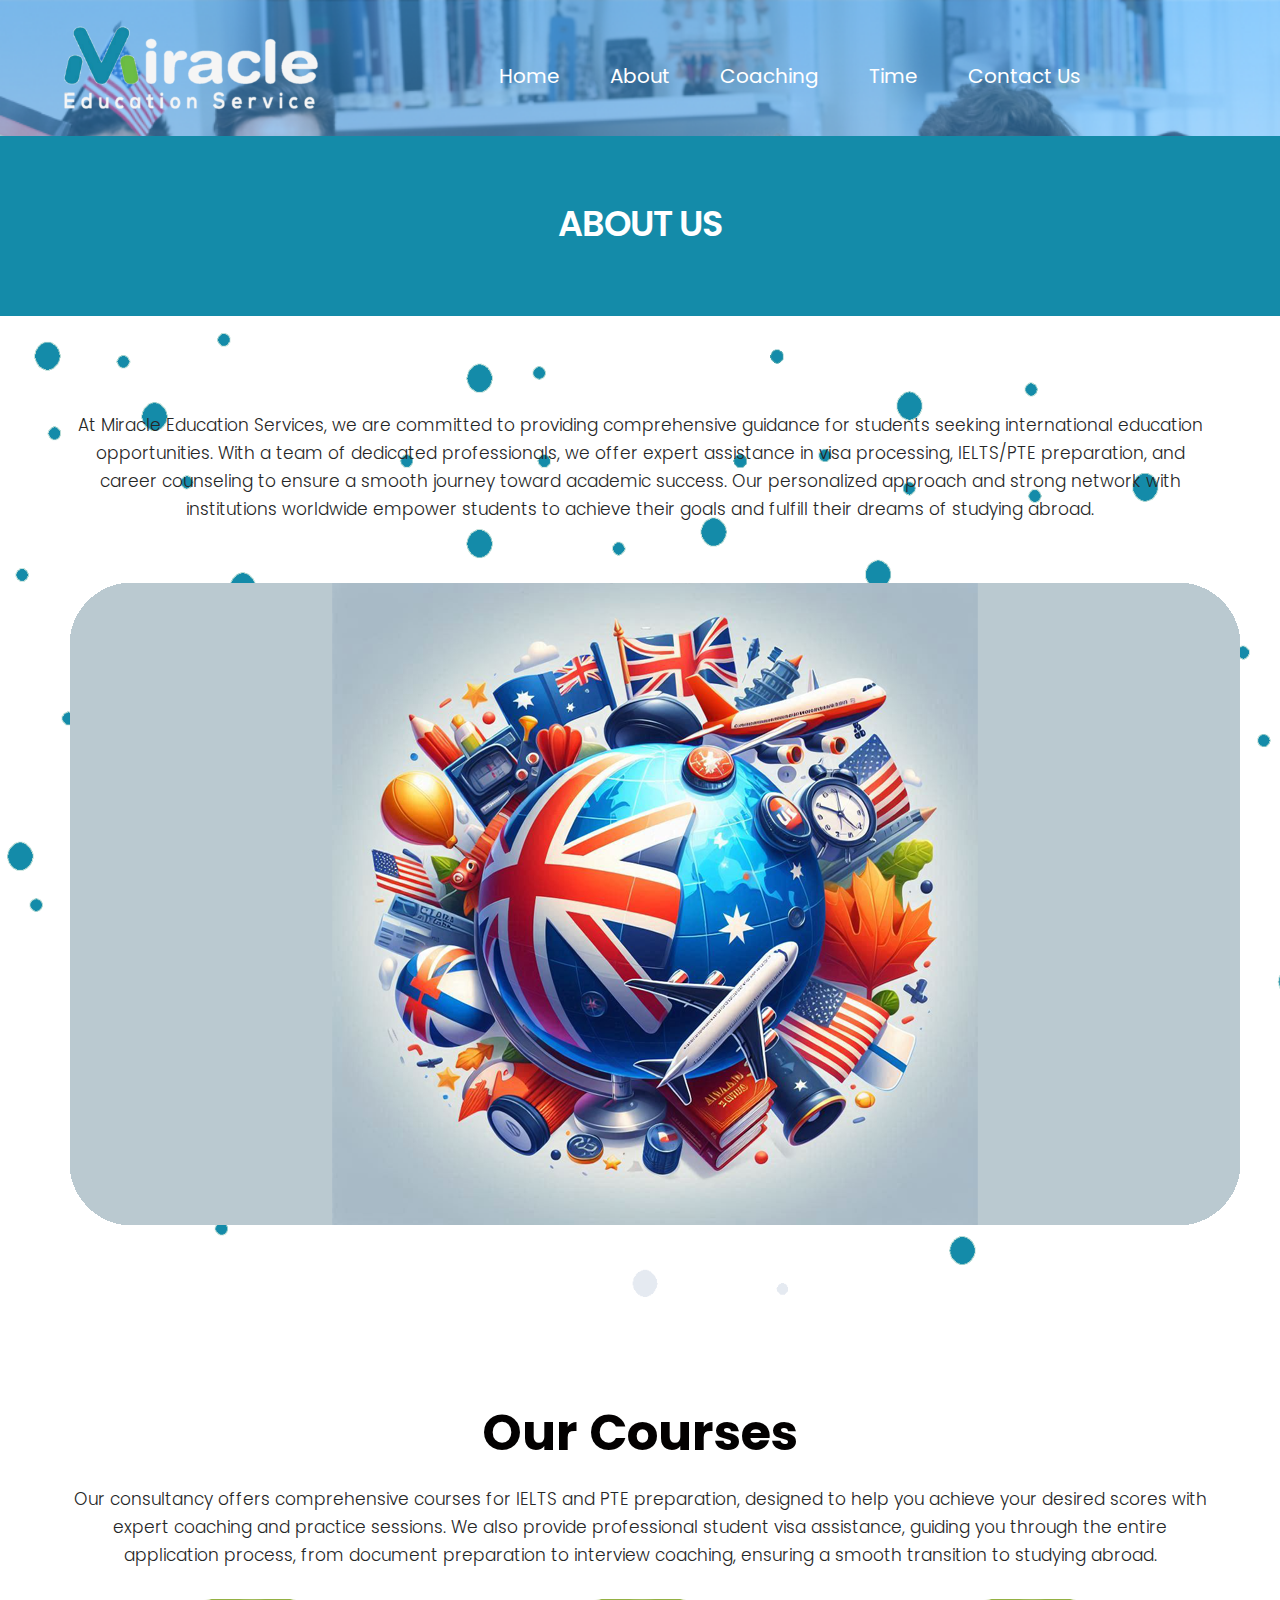
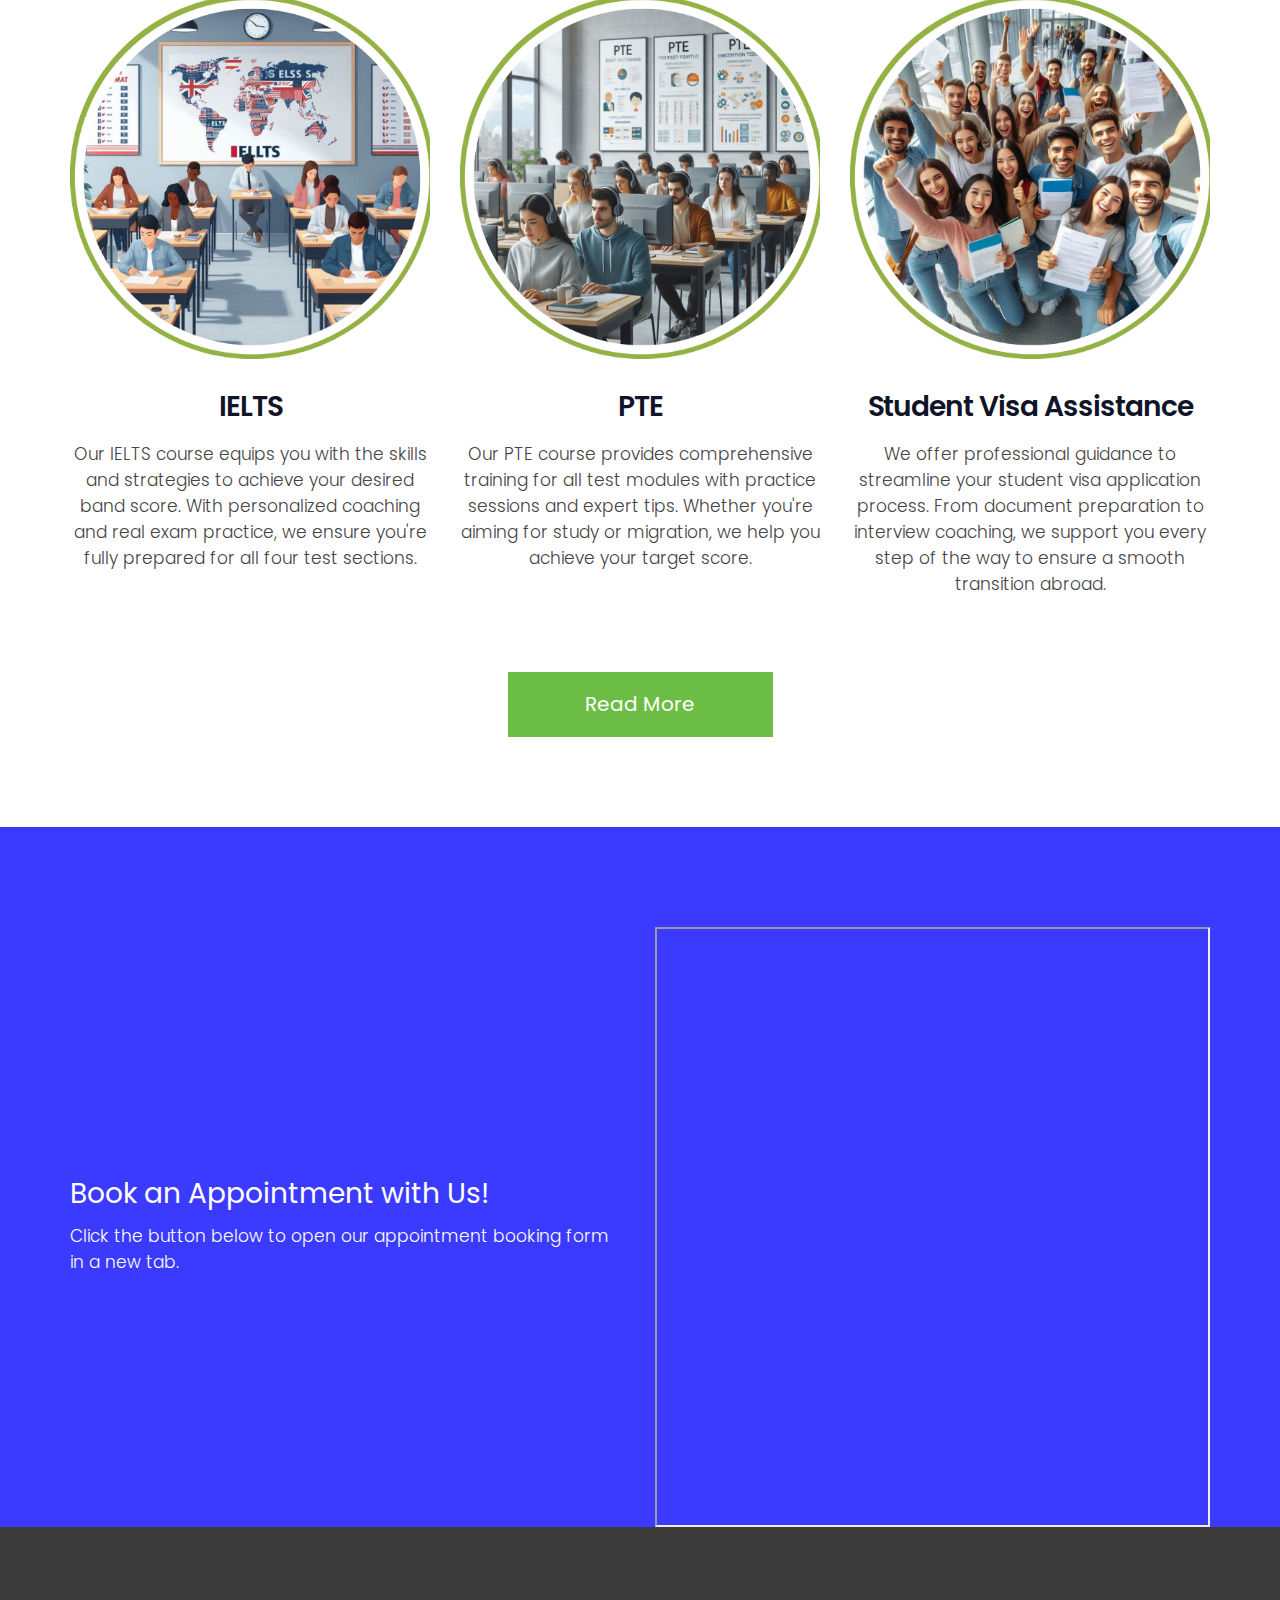
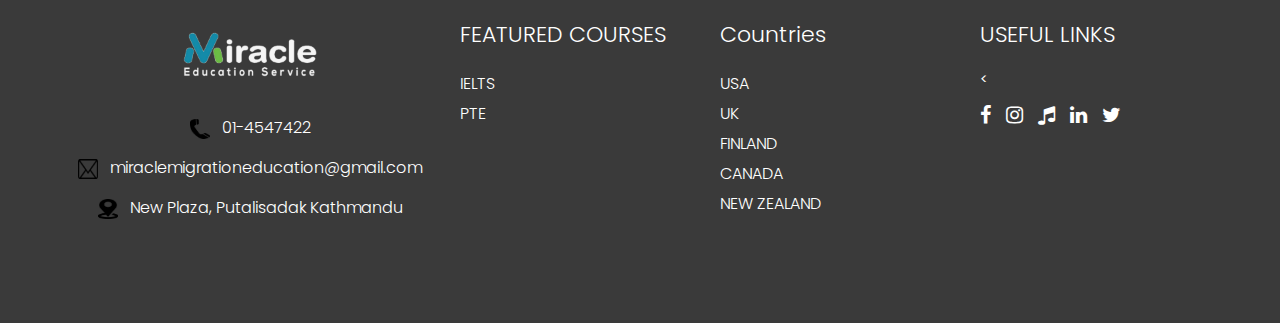
<file: about.html>
<!DOCTYPE html>
<html lang="en">
   <!-- Basic -->
   <meta charset="utf-8">
   <meta http-equiv="X-UA-Compatible" content="IE=edge">
   <!-- Mobile Metas -->
   <meta name="viewport" content="width=device-width, initial-scale=1, shrink-to-fit=no">
   <!-- Site Metas -->
   <title>Miracle Eduaction Services</title>
   <meta name="keywords" content="">
   <meta name="description" content="">
   <meta name="author" content="">
   <!-- site icon -->
   <link rel="icon" href="images/fevicon.png" type="image/png" />
   <!-- Bootstrap core CSS -->
   <link href="css/bootstrap.css" rel="stylesheet">
   <!-- FontAwesome Icons core CSS -->
   <link href="css/font-awesome.min.css" rel="stylesheet">
   <!-- Custom animate styles for this template -->
   <link href="css/animate.css" rel="stylesheet">
   <!-- Custom styles for this template -->
   <link href="style.css" rel="stylesheet">
   <!-- Responsive styles for this template -->
   <link href="css/responsive.css" rel="stylesheet">
   <!-- Colors for this template -->
   <link href="css/colors.css" rel="stylesheet">
   <!-- light box gallery -->
   <link href="css/ekko-lightbox.css" rel="stylesheet">
   <!--[if lt IE 9]>
   <script src="https://oss.maxcdn.com/libs/html5shiv/3.7.0/html5shiv.js"></script>
   <script src="https://oss.maxcdn.com/libs/respond.js/1.4.2/respond.min.js"></script>
   <![endif]-->
   </head>
   <body id="inner_page">
      <!-- header -->
      <header class="header" style="background-color: #148ba9;">
        <div class="header_top_section">
           <div class="container">
              <div class="row">
               <div class="col-lg-3">
                  <div class="full">
                     <div class="logo">
                        <a href="index.html"><img src="images/logo.png" alt="#" /></a>
                     </div>
                  </div>
               </div>
               <div class="col-lg-9 site_information">
                  <div class="full">
                     <div class="main_menu">
                        <nav class="navbar navbar-inverse navbar-toggleable-md">
                           <button class="navbar-toggler" type="button" data-toggle="collapse" data-target="#cloapediamenu" aria-controls="cloapediamenu" aria-expanded="false" aria-label="Toggle navigation">
                           <span class="float-left">Menu</span>
                           <span class="float-right"><i class="fa fa-bars"></i> <i class="fa fa-close"></i></span>
                           </button>
                           <div class="collapse navbar-collapse justify-content-md-center" id="cloapediamenu">
                              <ul class="navbar-nav">
                                 <li class="nav-item active">
                                    <a class="nav-link" href="index.html">Home</a>
                                 </li>
                                 <li class="nav-item">
                                    <a class="nav-link color-aqua-hover" href="about.html">About</a>
                                 </li>
                                 <li class="nav-item">
                                    <a class="nav-link color-aqua-hover" href="coaching.html">Coaching</a>
                                 </li>
                                 <li class="nav-item">
                                    <a class="nav-link color-grey-hover" href="time.html">Time</a>
                                 </li>
                                 <li class="nav-item">
                                    <a class="nav-link color-grey-hover" href="contact.html">Contact Us</a>
                                 </li>
                                 <!-- <li class="nav-item">
                                    <a class="nav-link color-grey-hover" href="contact.html">Login</a>
                                 </li> -->
                              </ul>
                              <ul class="navbar-nav">
                                 <!-- <li class="nav-item">
                                    <a class="nav-link" href="#"><img src="images/search_icon.png" alt="#" /></a> -->
                                 </li>
                              </ul>
                           </div>
                        </nav>
                     </div>
                  </div>
               </div>
            </div>
           </div>
        </div>

      </header>
      <!-- end header -->
      
      <!-- section -->
      <section class="main_full inner_page" style="background-color: #148ba9 ;>
      <div class="container-fluid>
          <div class="row">
             <div class="full">
               <h3>About us</h3>    
             </div>
          </div>
        </div>
      </section>
      <!-- end section -->
    
     <!-- about section -->
      <section class="layout_padding section about_dottat">
         <div class="container">
            <div class="row">
               <div class="col-lg-12 text_align_center">
                  <div class="full">
                     <p class="large">At Miracle Education Services, we are committed to providing comprehensive guidance for students seeking international education opportunities. With a team of dedicated professionals, we offer expert assistance in visa processing, IELTS/PTE preparation, and career counseling to ensure a smooth journey toward academic success. Our personalized approach and strong network with institutions worldwide empower students to achieve their goals and fulfill their dreams of studying abroad.</p>
                  </div>
               </div>
               <div class="col-md-12">
                  <div class="about_img margin_top_30  text_align_center">
                     <img src="images/ab_img.png" alt="#" />
                  </div>
               </div>
            </div>
         </div>
      </section>
      <!-- end about section -->

      <!-- section -->
      <section class="layout_padding section">
         <div class="container">
            <div class="row">
               <div class="col-lg-12 text_align_center">
                  <div class="full heading_s1">
                     <h2>Our Courses</h2>
                  </div>
                  <div class="full">
                     <p class="large">Our consultancy offers comprehensive courses for IELTS and PTE preparation, designed to help you achieve your desired scores with expert coaching and practice sessions. We also provide professional student visa assistance, guiding you through the entire application process, from document preparation to interview coaching, ensuring a smooth transition to studying abroad.</p>
                  </div>
               </div>
            </div>
            <div class="row">

              <div class="col-md-4 text_align_center">
                 <div class="cours">
                   <img class="img-responsive" src="images/cour1.png" alt="#" />
                 </div>
                 <h3>IELTS</h3>
                 <p>Our IELTS course equips you with the skills and strategies to achieve your desired band score. With personalized coaching and real exam practice, we ensure you're fully prepared for all four test sections.</p>
              </div>  

              <div class="col-md-4 text_align_center">
                 <div class="cours">
                   <img class="img-responsive" src="images/cour2.png" alt="#" />
                 </div>
                 <h3>PTE</h3>
                 <p>Our PTE course provides comprehensive training for all test modules with practice sessions and expert tips. Whether you're aiming for study or migration, we help you achieve your target score.</p>
              </div> 

              <div class="col-md-4 text_align_center">
                 <div class="cours">
                   <img class="img-responsive" src="images/cour3.png" alt="#" />
                 </div>
                 <h3>Student Visa Assistance</h3>
                 <p>We offer professional guidance to streamline your student visa application process. From document preparation to interview coaching, we support you every step of the way to ensure a smooth transition abroad.</p>
              </div> 

            </div>
            <div class="row">
               <div class="col-md-12">
                  <div class="full center">
                      <a class="blue_bt" href="#">Read More</a>
                  </div>
               </div>
            </div>
         </div>
      </section>
      <!-- end section -->
  
      <!-- section -->
<section class="section blue_pattern_bg" style="background-color: #3b3bff;">
   <div class="container">
      <div class="row">
         <div class="col-md-6" style="display: flex; align-items: center; justify-content: center;">
            <div class="full" style="color: white;">
               <h4>Book an Appointment with Us!</h4>
               <p>Click the button below to open our appointment booking form in a new tab.</p>
            </div>
         </div>
         <div class="col-md-6" style="display: flex; align-items: center; justify-content: center;">
            <iframe src="https://forms.gle/Ta7EJwGVDEau2HpBA" width="100%" height="600px"></iframe>

         </div>
      </div>
   </div>
</section>
<!-- end section -->
     
      <!-- footer -->
       
<footer class="footer layout_padding">
   <div class="container">
      <div class="row">

         <div class="col-md-4 col-sm-12" style="text-align: center;">
            <!-- Logo -->
            <a href="index.html" style="display: block; margin-bottom: 20px;">
               <img src="images/logo_footer.png" alt="#" style="max-width: 150px; height: auto; border: none;"/>
            </a>
            
            <!-- Contact Information -->
            <div class="footer_link_heading" style="color: #ffffff;">
               <div class="footer_menu margin_top_30" style="list-style-type: none; padding: 0;">
                  <ul style="padding: 0; margin: 0;">
                     <!-- Phone Number -->
                     <li style="margin-bottom: 10px;">
                        <a href="tel:01-4547422" style="color: #ffffff; text-decoration: none; font-size: 16px; display: block; transition: color 0.3s;">
                           <img src="images/phone_icon.png" alt="Phone" style="vertical-align: middle; margin-right: 8px; width: 20px; height: 20px;"/> 01-4547422
                        </a>
                     </li>
                     <!-- Email -->
                     <li style="margin-bottom: 10px;">
                        <a href="mailto:miraclemigrationeducation@gmail.com" style="color: #ffffff; text-decoration: none; font-size: 16px; display: block; transition: color 0.3s;">
                           <img src="images/email_icon.png" alt="Email" style="vertical-align: middle; margin-right: 8px; width: 20px; height: 20px;"/> miraclemigrationeducation@gmail.com
                        </a>
                     </li>
                     <!-- Location -->
                     <li style="margin-bottom: 10px;">
                        <a href="https://maps.app.goo.gl/j2ZVt6nkbPUY6EFFA" target="_blank" style="color: #ffffff; text-decoration: none; font-size: 16px; display: block; transition: color 0.3s;">
                           <img src="images/location_icon.png" alt="Location" style="vertical-align: middle; margin-right: 8px; width: 20px; height: 20px;"/> New Plaza, Putalisadak Kathmandu
                        </a>
                     </li>
                  </ul>
               </div>
            </div>
         </div>
               
         <div class="col-md-8">
            <div class="row">
               <div class="col-md-4 col-sm-12">
             <div class="footer_link_heading">
                <h3>FEATURED COURSES</h3>
             </div>
             <div class="footer_menu">
                <ul>
                   <li><a href="#">IELTS</a></li>
                   <li><a href="#">PTE</a></li>
                   <!-- <li><a href="#">Most Viewed</a></li>
                   <li><a href="#">Top Paid</a></li> -->
                </ul>
             </div>
          </div>

          <div class="col-md-4 col-sm-12">
             <div class="footer_link_heading">
                <h3>Countries</h3>
             </div>
             <div class="footer_menu">
               <ul>
                  <li><a href="#">USA</a></li>
                  <li><a href="#">UK</a></li>
                  <li><a href="#">FINLAND</a></li>
                  <li><a href="#">CANADA</a></li>
                  <li><a href="#">NEW ZEALAND</a></li>
               </ul>
             </div>
          </div>
          
          <div class="col-md-4 col-sm-12">
             <div class="footer_link_heading">
                <h3>USEFUL LINKS</h3>
             <<!-- Social Media Icons -->
             <div class="social_icons" style="margin-top: 10px;">
               <a href="https://facebook.com/yourprofile" target="_blank" style="font-size: 20px; color: #fff; margin-right: 10px; transition: color 0.3s;" 
                  onmouseover="this.style.color='#00aced';" 
                  onmouseout="this.style.color='#fff';">
                  <i class="fa fa-facebook"></i>
               </a>
               <a href="https://instagram.com/yourprofile" target="_blank" style="font-size: 20px; color: #fff; margin-right: 10px; transition: color 0.3s;" 
                  onmouseover="this.style.color='#00aced';" 
                  onmouseout="this.style.color='#fff';">
                  <i class="fa fa-instagram"></i>
               </a>
               <a href="https://tiktok.com/@yourprofile" target="_blank" style="font-size: 20px; color: #fff; margin-right: 10px; transition: color 0.3s;" 
                  onmouseover="this.style.color='#00aced';" 
                  onmouseout="this.style.color='#fff';">
                  <i class="fa fa-music"></i>
               </a>
               <a href="https://linkedin.com/in/yourprofile" target="_blank" style="font-size: 20px; color: #fff; margin-right: 10px; transition: color 0.3s;" 
                  onmouseover="this.style.color='#00aced';" 
                  onmouseout="this.style.color='#fff';">
                  <i class="fa fa-linkedin"></i>
               </a>
               <a href="https://x.com/yourprofile" target="_blank" style="font-size: 20px; color: #fff; margin-right: 10px; transition: color 0.3s;" 
                  onmouseover="this.style.color='#00aced';" 
                  onmouseout="this.style.color='#fff';">
                  <i class="fa fa-twitter"></i>
               </a>
            </div>
            <!-- End Social Media Icons -->
          </div>
            </div>
          </div>
          
       </div>
    </div>
 </footer>
 <!-- <div class="cpy">
   <div class="container">
      <div class="row">
        <div class="col-md-12">
          <p>Copyright 2019. All Rights Reserved.<a href="https://html.design/"> Free html Templates</a></p>
        </div>
      </div>
   </div>
 </div> -->
      <!-- end footer -->
      <!-- Core JavaScript
         ================================================== -->
      <script src="js/jquery.min.js"></script>
      <script src="js/tether.min.js"></script>
      <script src="js/bootstrap.min.js"></script>
      <script src="js/parallax.js"></script>
      <script src="js/animate.js"></script>
      <script src="js/ekko-lightbox.js"></script>
      <script src="js/custom.js"></script>
   </body>
</html>
</file>
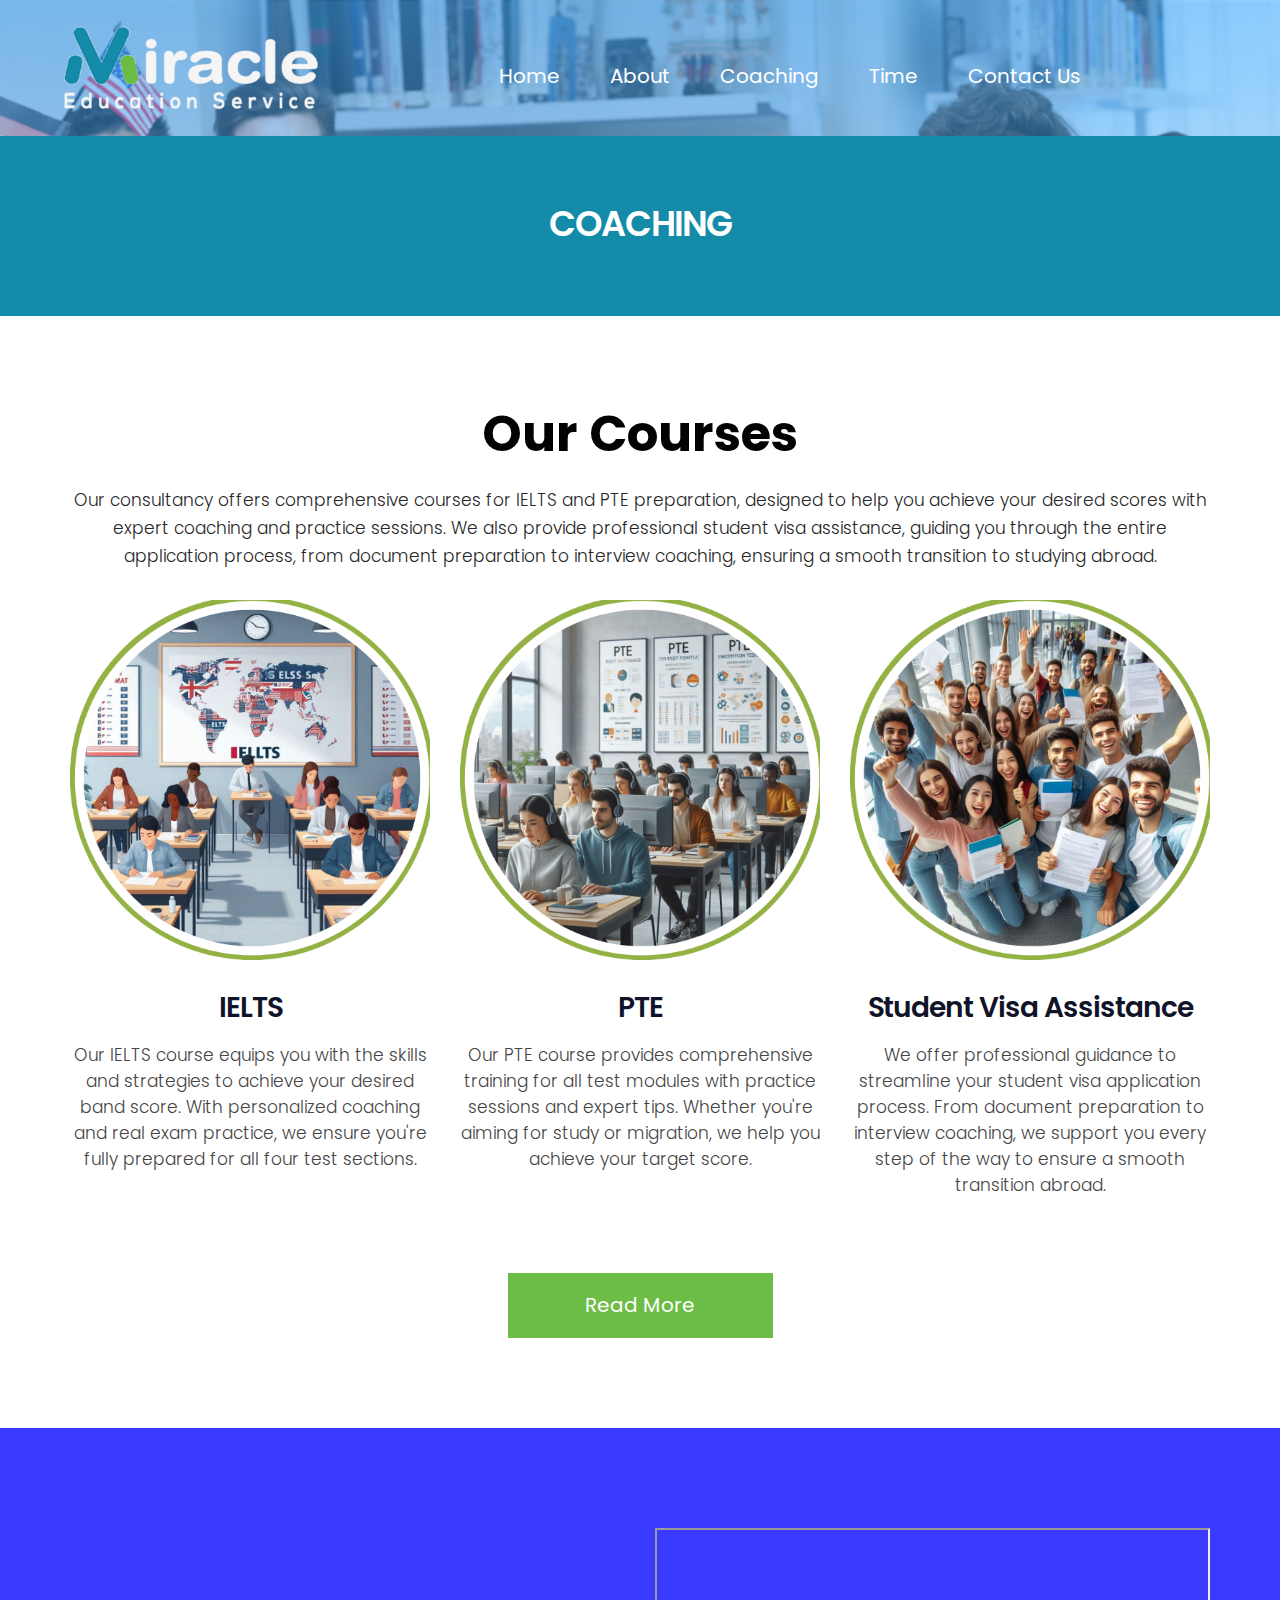
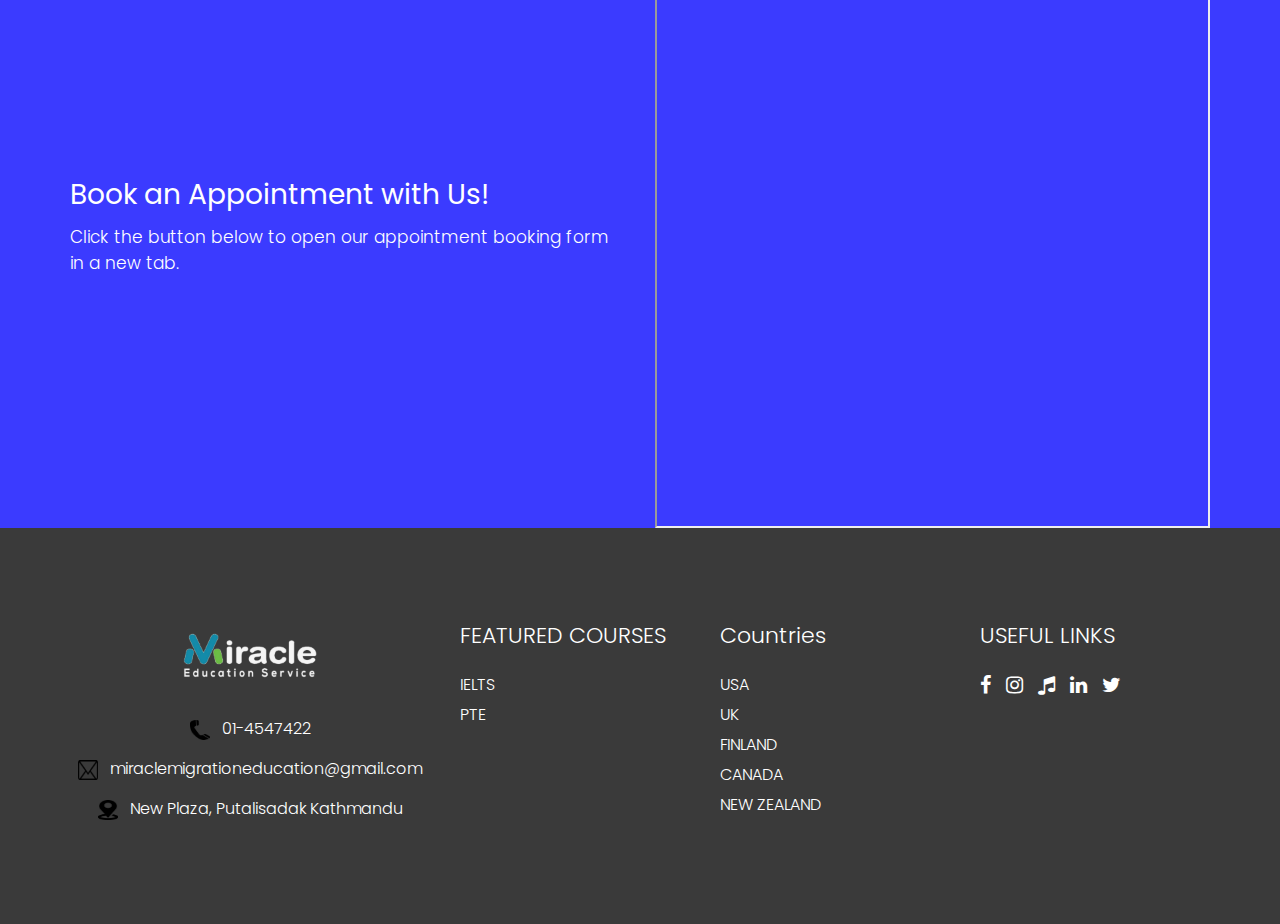
<file: coaching.html>
<!DOCTYPE html>
<html lang="en">
   <!-- Basic -->
   <meta charset="utf-8">
   <meta http-equiv="X-UA-Compatible" content="IE=edge">
   <!-- Mobile Metas -->
   <meta name="viewport" content="width=device-width, initial-scale=1, shrink-to-fit=no">
   <!-- Site Metas -->
   <title>Miracle Education Service</title>
   <meta name="keywords" content="">
   <meta name="description" content="">
   <meta name="author" content="">
   <!-- site icon -->
   <link rel="icon" href="images/fevicon.png" type="image/png" />
   <!-- Bootstrap core CSS -->
   <link href="css/bootstrap.css" rel="stylesheet">
   <!-- FontAwesome Icons core CSS -->
   <link href="css/font-awesome.min.css" rel="stylesheet">
   <!-- Custom animate styles for this template -->
   <link href="css/animate.css" rel="stylesheet">
   <!-- Custom styles for this template -->
   <link href="style.css" rel="stylesheet">
   <!-- Responsive styles for this template -->
   <link href="css/responsive.css" rel="stylesheet">
   <!-- Colors for this template -->
   <link href="css/colors.css" rel="stylesheet">
   <!-- light box gallery -->
   <link href="css/ekko-lightbox.css" rel="stylesheet">
   <!--[if lt IE 9]>
   <script src="https://oss.maxcdn.com/libs/html5shiv/3.7.0/html5shiv.js"></script>
   <script src="https://oss.maxcdn.com/libs/respond.js/1.4.2/respond.min.js"></script>
   <![endif]-->
   </head>
   <body id="inner_page">
      <!-- header -->
      <header class="header">

        <div class="header_top_section">
           <div class="container">
              <div class="row">
               <div class="col-lg-3">
                  <div class="full">
                     <div class="logo">
                        <a href="index.html"><img src="images/logo.png" alt="#" /></a>
                     </div>
                  </div>
               </div>
               <div class="col-lg-9 site_information">
                  <div class="full">
                     <div class="main_menu">
                        <nav class="navbar navbar-inverse navbar-toggleable-md">
                           <button class="navbar-toggler" type="button" data-toggle="collapse" data-target="#cloapediamenu" aria-controls="cloapediamenu" aria-expanded="false" aria-label="Toggle navigation">
                           <span class="float-left">Menu</span>
                           <span class="float-right"><i class="fa fa-bars"></i> <i class="fa fa-close"></i></span>
                           </button>
                           <div class="collapse navbar-collapse justify-content-md-center" id="cloapediamenu">
                              <ul class="navbar-nav">
                                 <li class="nav-item active">
                                    <a class="nav-link" href="index.html">Home</a>
                                 </li>
                                 <li class="nav-item">
                                    <a class="nav-link color-aqua-hover" href="about.html">About</a>
                                 </li>
                                 <li class="nav-item">
                                    <a class="nav-link color-aqua-hover" href="coaching.html">Coaching</a>
                                 </li>
                                 <li class="nav-item">
                                    <a class="nav-link color-grey-hover" href="time.html">Time</a>
                                 </li>
                                 <li class="nav-item">
                                    <a class="nav-link color-grey-hover" href="contact.html">Contact Us</a>
                                 </li>
                                 <!-- <li class="nav-item">
                                    <a class="nav-link color-grey-hover" href="contact.html">Login</a>
                                 </li> -->
                              </ul>
                              <ul class="navbar-nav">
                                 <li class="nav-item">
                                    <!-- <a class="nav-link" href="#"><img src="images/search_icon.png" alt="#" /></a> -->
                                 </li>
                              </ul>
                           </div>
                        </nav>
                     </div>
                  </div>
               </div>
            </div>
           </div>
        </div>

      </header>
      <!-- end header -->
      
      <!-- section -->
      <section class="main_full inner_page">
        <div class="container-fluid">
          <div class="row">
             <div class="full">
               <h3>Coaching</h3>    
             </div>
          </div>
        </div>
      </section>
      <!-- end section -->

      <!-- section -->
      <section class="layout_padding section">
         <div class="container">
            <div class="row">
               <div class="col-lg-12 text_align_center">
                  <div class="full heading_s1">
                     <h2>Our Courses</h2>
                  </div>
                  <div class="full">
                     <p class="large">Our consultancy offers comprehensive courses for IELTS and PTE preparation, designed to help you achieve your desired scores with expert coaching and practice sessions. We also provide professional student visa assistance, guiding you through the entire application process, from document preparation to interview coaching, ensuring a smooth transition to studying abroad.</p>
                  </div>
               </div>
            </div>
            <div class="row">

              <div class="col-md-4 text_align_center">
                 <div class="cours">
                   <img class="img-responsive" src="images/cour1.png" alt="#" />
                 </div>
                 <h3>IELTS</h3>
                 <p>Our IELTS course equips you with the skills and strategies to achieve your desired band score. With personalized coaching and real exam practice, we ensure you're fully prepared for all four test sections.</p>
              </div>  

              <div class="col-md-4 text_align_center">
                 <div class="cours">
                   <img class="img-responsive" src="images/cour2.png" alt="#" />
                 </div>
                 <h3>PTE</h3>
                 <p>Our PTE course provides comprehensive training for all test modules with practice sessions and expert tips. Whether you're aiming for study or migration, we help you achieve your target score.</p>
              </div> 

              <div class="col-md-4 text_align_center">
                 <div class="cours">
                   <img class="img-responsive" src="images/cour3.png" alt="#" />
                 </div>
                 <h3>Student Visa Assistance</h3>
                 <p>We offer professional guidance to streamline your student visa application process. From document preparation to interview coaching, we support you every step of the way to ensure a smooth transition abroad.</p>
              </div> 

            </div>
            <div class="row">
               <div class="col-md-12">
                  <div class="full center">
                      <a class="blue_bt" href="#">Read More</a>
                  </div>
               </div>
            </div>
         </div>
      </section>
      <!-- end section -->
  
      <!-- section -->
<section class="section blue_pattern_bg" style="background-color: #3b3bff;">
   <div class="container">
      <div class="row">
         <div class="col-md-6" style="display: flex; align-items: center; justify-content: center;">
            <div class="full" style="color: white;">
               <h4>Book an Appointment with Us!</h4>
               <p>Click the button below to open our appointment booking form in a new tab.</p>
            </div>
         </div>
         <div class="col-md-6" style="display: flex; align-items: center; justify-content: center;">
            <iframe src="https://forms.gle/Ta7EJwGVDEau2HpBA" width="100%" height="600px"></iframe>

         </div>
      </div>
   </div>
</section>
<!-- end section -->
     
      <!-- footer -->
<footer class="footer layout_padding">
   <div class="container">
      <div class="row">

         <div class="col-md-4 col-sm-12" style="text-align: center;">
            <!-- Logo -->
            <a href="index.html" style="display: block; margin-bottom: 20px;">
               <img src="images/logo_footer.png" alt="#" style="max-width: 150px; height: auto; border: none;"/>
            </a>
            
            <!-- Contact Information -->
            <div class="footer_link_heading" style="color: #ffffff;">
               <div class="footer_menu margin_top_30" style="list-style-type: none; padding: 0;">
                  <ul style="padding: 0; margin: 0;">
                     <!-- Phone Number -->
                     <li style="margin-bottom: 10px;">
                        <a href="tel:01-4547422" style="color: #ffffff; text-decoration: none; font-size: 16px; display: block; transition: color 0.3s;">
                           <img src="images/phone_icon.png" alt="Phone" style="vertical-align: middle; margin-right: 8px; width: 20px; height: 20px;"/> 01-4547422
                        </a>
                     </li>
                     <!-- Email -->
                     <li style="margin-bottom: 10px;">
                        <a href="mailto:miraclemigrationeducation@gmail.com" style="color: #ffffff; text-decoration: none; font-size: 16px; display: block; transition: color 0.3s;">
                           <img src="images/email_icon.png" alt="Email" style="vertical-align: middle; margin-right: 8px; width: 20px; height: 20px;"/> miraclemigrationeducation@gmail.com
                        </a>
                     </li>
                     <!-- Location -->
                     <li style="margin-bottom: 10px;">
                        <a href="https://maps.app.goo.gl/j2ZVt6nkbPUY6EFFA" target="_blank" style="color: #ffffff; text-decoration: none; font-size: 16px; display: block; transition: color 0.3s;">
                           <img src="images/location_icon.png" alt="Location" style="vertical-align: middle; margin-right: 8px; width: 20px; height: 20px;"/> New Plaza, Putalisadak Kathmandu
                        </a>
                     </li>
                  </ul>
               </div>
            </div>
         </div>
               
         <div class="col-md-8">
            <div class="row">
               <div class="col-md-4 col-sm-12">
             <div class="footer_link_heading">
                <h3>FEATURED COURSES</h3>
             </div>
             <div class="footer_menu">
                <ul>
                   <li><a href="#">IELTS</a></li>
                   <li><a href="#">PTE</a></li>
                   <!-- <li><a href="#">Most Viewed</a></li>
                   <li><a href="#">Top Paid</a></li> -->
                </ul>
             </div>
          </div>

          <div class="col-md-4 col-sm-12">
             <div class="footer_link_heading">
                <h3>Countries</h3>
             </div>
             <div class="footer_menu">
               <ul>
                  <li><a href="#">USA</a></li>
                  <li><a href="#">UK</a></li>
                  <li><a href="#">FINLAND</a></li>
                  <li><a href="#">CANADA</a></li>
                  <li><a href="#">NEW ZEALAND</a></li>
               </ul>
             </div>
          </div>
          
          <div class="col-md-4 col-sm-12">
             <div class="footer_link_heading">
                <h3>USEFUL LINKS</h3>
             <!-- Social Media Icons -->
             <div class="social_icons" style="margin-top: 10px;">
               <a href="https://facebook.com/yourprofile" target="_blank" style="font-size: 20px; color: #fff; margin-right: 10px; transition: color 0.3s;" 
                  onmouseover="this.style.color='#00aced';" 
                  onmouseout="this.style.color='#fff';">
                  <i class="fa fa-facebook"></i>
               </a>
               <a href="https://instagram.com/yourprofile" target="_blank" style="font-size: 20px; color: #fff; margin-right: 10px; transition: color 0.3s;" 
                  onmouseover="this.style.color='#00aced';" 
                  onmouseout="this.style.color='#fff';">
                  <i class="fa fa-instagram"></i>
               </a>
               <a href="https://tiktok.com/@yourprofile" target="_blank" style="font-size: 20px; color: #fff; margin-right: 10px; transition: color 0.3s;" 
                  onmouseover="this.style.color='#00aced';" 
                  onmouseout="this.style.color='#fff';">
                  <i class="fa fa-music"></i>
               </a>
               <a href="https://linkedin.com/in/yourprofile" target="_blank" style="font-size: 20px; color: #fff; margin-right: 10px; transition: color 0.3s;" 
                  onmouseover="this.style.color='#00aced';" 
                  onmouseout="this.style.color='#fff';">
                  <i class="fa fa-linkedin"></i>
               </a>
               <a href="https://x.com/yourprofile" target="_blank" style="font-size: 20px; color: #fff; margin-right: 10px; transition: color 0.3s;" 
                  onmouseover="this.style.color='#00aced';" 
                  onmouseout="this.style.color='#fff';">
                  <i class="fa fa-twitter"></i>
               </a>
            </div>
            <!-- End Social Media Icons -->
          </div>
            </div>
          </div>
          
       </div>
    </div>
 </footer>
 <!-- <div class="cpy">
   <div class="container">
      <div class="row">
        <div class="col-md-12">
          <p>Copyright 2019. All Rights Reserved.<a href="https://html.design/"> Free html Templates</a></p>
        </div>
      </div>
   </div>
 </div> -->
      <!-- end footer -->
      <!-- Core JavaScript
         ================================================== -->
      <script src="js/jquery.min.js"></script>
      <script src="js/tether.min.js"></script>
      <script src="js/bootstrap.min.js"></script>
      <script src="js/parallax.js"></script>
      <script src="js/animate.js"></script>
      <script src="js/ekko-lightbox.js"></script>
      <script src="js/custom.js"></script>
   </body>
</html>
</file>
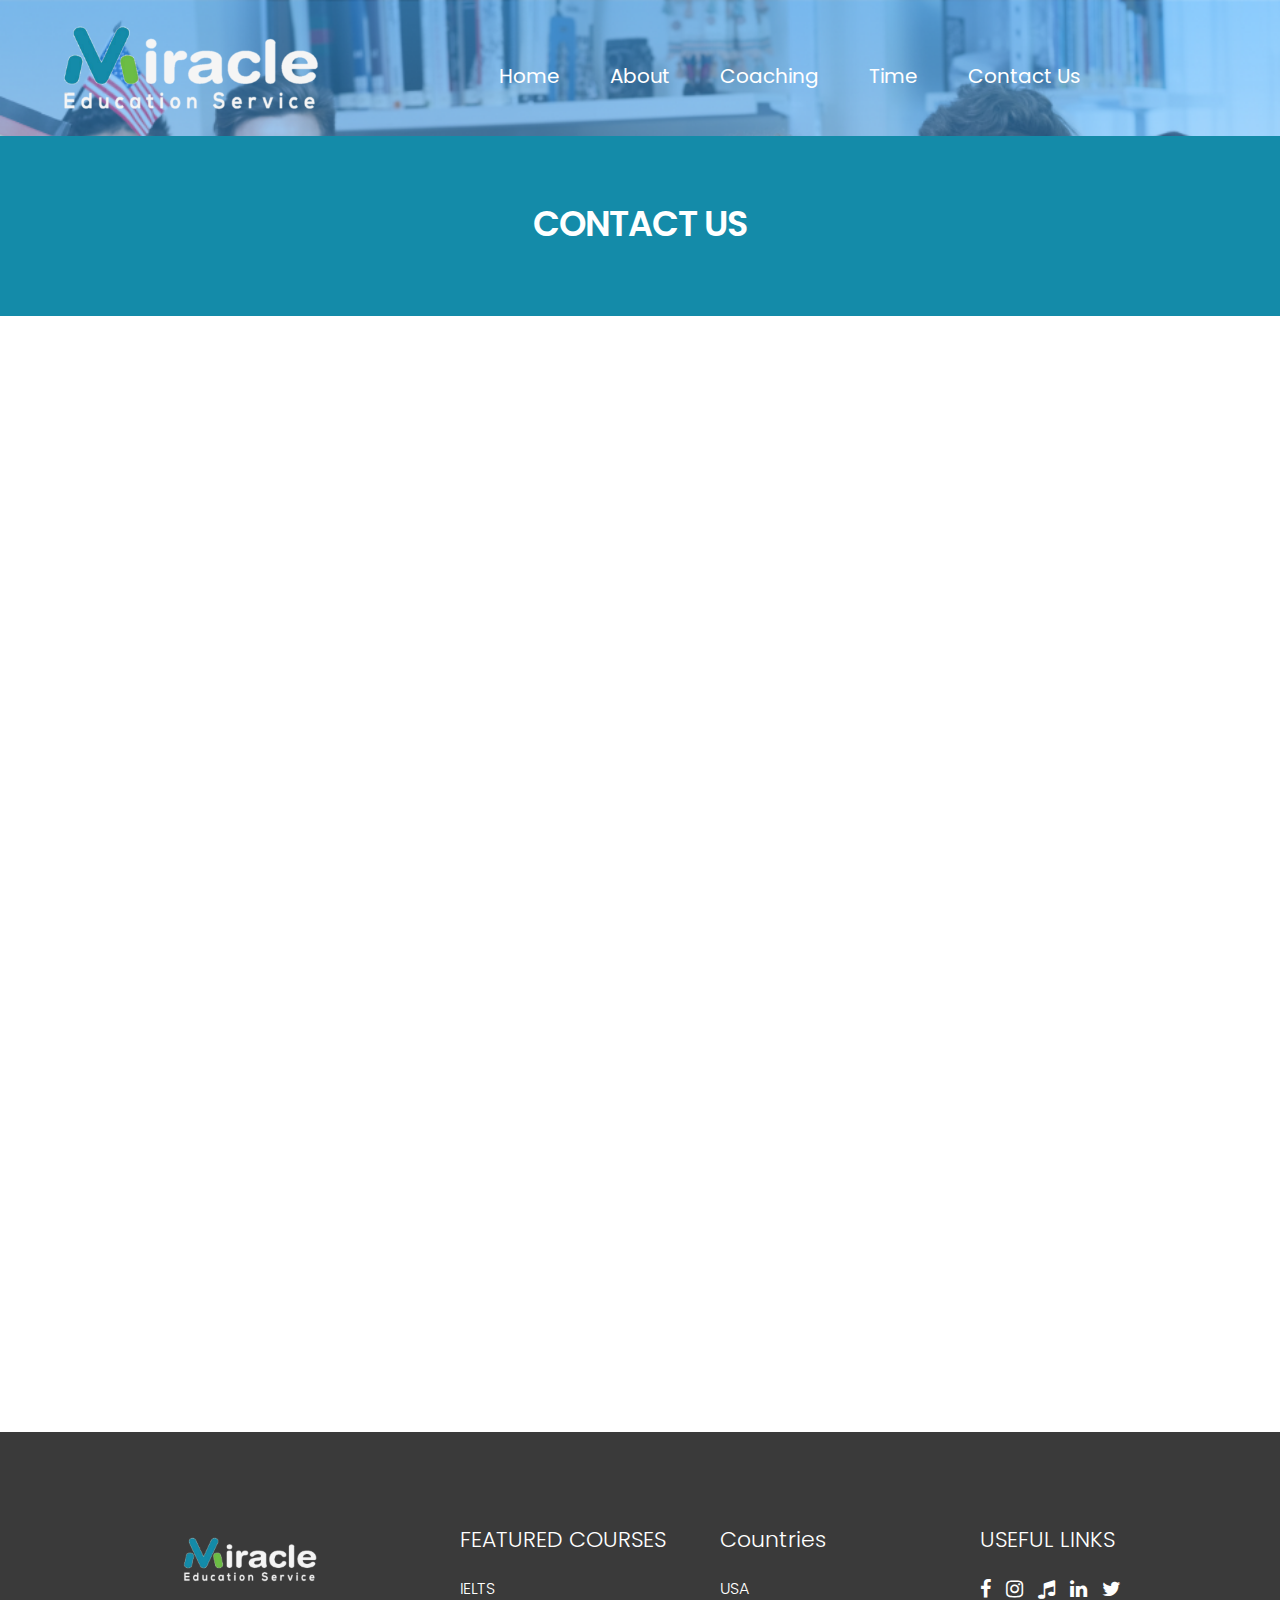
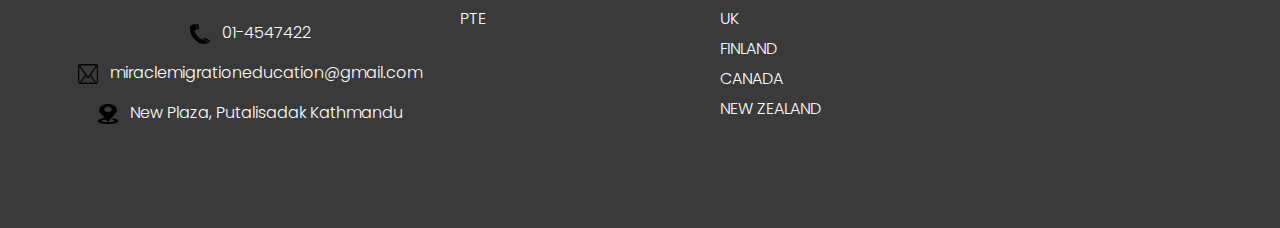
<file: contact.html>
<!DOCTYPE html>
<html lang="en">
   <head>
      <!-- Basic Meta Tags -->
      <meta charset="utf-8">
      <meta http-equiv="X-UA-Compatible" content="IE=edge">
      <meta name="viewport" content="width=device-width, initial-scale=1, shrink-to-fit=no">
      <title>Contact - Miracle Consultancy</title>
      <meta name="description" content="Contact Miracle Consultancy for inquiries about IELTS, PTE, and student visa services.">
      <link rel="icon" href="images/fevicon.png" type="image/png" />
      <!-- External Stylesheets -->
      <link href="css/bootstrap.css" rel="stylesheet">
      <link href="css/font-awesome.min.css" rel="stylesheet">
      <link href="style.css" rel="stylesheet">
      <link href="css/responsive.css" rel="stylesheet">
   </head>
   <body id="inner_page">
      <!-- Header -->
      <header class="header">
         <div class="header_top_section">
            <div class="container">
               <div class="row">
                  <div class="col-lg-3">
                     <div class="full">
                        <div class="logo">
                           <a href="index.html"><img src="images/logo.png" alt="Miracle Consultancy" /></a>
                        </div>
                     </div>
                  </div>
                  <div class="col-lg-9 site_information">
                     <div class="full">
                        <div class="main_menu">
                           <nav class="navbar navbar-inverse navbar-toggleable-md">
                              <button class="navbar-toggler" type="button" data-toggle="collapse" data-target="#cloapediamenu" aria-controls="cloapediamenu" aria-expanded="false" aria-label="Toggle navigation">
                              <span class="float-left">Menu</span>
                              <span class="float-right"><i class="fa fa-bars"></i> <i class="fa fa-close"></i></span>
                              </button>
                              <div class="collapse navbar-collapse justify-content-md-center" id="cloapediamenu">
                                 <ul class="navbar-nav">
                                    <li class="nav-item active">
                                       <a class="nav-link" href="index.html">Home</a>
                                    </li>
                                    <li class="nav-item">
                                       <a class="nav-link color-aqua-hover" href="about.html">About</a>
                                    </li>
                                    <li class="nav-item">
                                       <a class="nav-link color-aqua-hover" href="coaching.html">Coaching</a>
                                    </li>
                                    <li class="nav-item">
                                       <a class="nav-link color-grey-hover" href="time.html">Time</a>
                                    </li>
                                    <li class="nav-item">
                                       <a class="nav-link color-grey-hover" href="contact.html">Contact Us</a>
                                    </li>
                                    <!-- <li class="nav-item">
                                       <a class="nav-link color-grey-hover" href="contact.html">Login</a>
                                    </li> -->
                                 </ul>
                                 <ul class="navbar-nav">
                                    <li class="nav-item">
                                       <!-- <a class="nav-link" href="#"><img src="images/search_icon.png" alt="Search" /></a> -->
                                    </li>
                                 </ul>
                              </div>
                           </nav>
                        </div>
                     </div>
                  </div>
               </div>
            </div>
         </div>
      </header>
      <!-- End Header -->

      <!-- Page Title -->
      <section class="main_full inner_page">
         <div class="container-fluid">
            <div class="row">
               <div class="full">
                  <h3>Contact Us</h3>    
               </div>
            </div>
         </div>
      </section>

      <!-- Contact Form Section -->
      <section class="layout_padding section">
         <div class="container">
            <div class="row">
               <div class="col-md-12">
                  <div class="contact_section margin_top_30">
                     <div class="row">
                        <div class="col-md-8 offset-md-2">
                           <div class="form_cont">
                              <!-- Google Form Embed -->
                              <iframe src="https://forms.gle/Ta7EJwGVDEau2HpBA" width="100%" height="600" frameborder="0" marginheight="0" marginwidth="0">Loading…</iframe>
                              <!-- End Google Form Embed -->
                           </div>
                        </div>
                     </div>
                  </div>
               </div>
            </div>
         </div>
      </section>

<!-- Newsletter Section -->
<section class="section blue_pattern_bg">
   <div class="container">
      <div class="row">
         <div class="col-md-12">
            <div class="full">
               <h4>Stay Connected with Miracle Consultancy!</h4>
               <p>If you have any questions or need assistance with IELTS, PTE, or student visa services, feel free to reach out to us!</p>
               <!-- Social Media Icons -->
               <div class="social_icons" style="margin-top: 10px;">
                  <a href="https://facebook.com/yourprofile" target="_blank" style="font-size: 20px; color: #fff; margin-right: 10px; transition: color 0.3s;" 
                     onmouseover="this.style.color='#00aced';" 
                     onmouseout="this.style.color='#fff';">
                     <i class="fa fa-facebook"></i>
                  </a>
                  <a href="https://instagram.com/yourprofile" target="_blank" style="font-size: 20px; color: #fff; margin-right: 10px; transition: color 0.3s;" 
                     onmouseover="this.style.color='#00aced';" 
                     onmouseout="this.style.color='#fff';">
                     <i class="fa fa-instagram"></i>
                  </a>
                  <a href="https://tiktok.com/@yourprofile" target="_blank" style="font-size: 20px; color: #fff; margin-right: 10px; transition: color 0.3s;" 
                     onmouseover="this.style.color='#00aced';" 
                     onmouseout="this.style.color='#fff';">
                     <i class="fa fa-music"></i>
                  </a>
                  <a href="https://linkedin.com/in/yourprofile" target="_blank" style="font-size: 20px; color: #fff; margin-right: 10px; transition: color 0.3s;" 
                     onmouseover="this.style.color='#00aced';" 
                     onmouseout="this.style.color='#fff';">
                     <i class="fa fa-linkedin"></i>
                  </a>
                  <a href="https://x.com/yourprofile" target="_blank" style="font-size: 20px; color: #fff; margin-right: 10px; transition: color 0.3s;" 
                     onmouseover="this.style.color='#00aced';" 
                     onmouseout="this.style.color='#fff';">
                     <i class="fa fa-twitter"></i>
                  </a>
               </div>
               <!-- End Social Media Icons -->
            </div>
         </div>
      </div>
   </div>
</section>




      <!-- footer -->
<footer class="footer layout_padding">
   <div class="container">
      <div class="row">

         <div class="col-md-4 col-sm-12" style="text-align: center;">
            <!-- Logo -->
            <a href="index.html" style="display: block; margin-bottom: 20px;">
               <img src="images/logo_footer.png" alt="#" style="width: 100%; max-width: 150px; height: auto;"/>
            </a>
            
            <!-- Contact Information -->
            <div class="footer_link_heading" style="color: #ffffff;">
               <div class="footer_menu margin_top_30" style="list-style-type: none; padding: 0;">
                  <ul style="padding: 0; margin: 0;">
                     <!-- Phone Number -->
                     <li style="margin-bottom: 10px;">
                        <a href="tel:01-4547422" style="color: #ffffff; text-decoration: none; font-size: 16px; display: block; transition: color 0.3s;">
                           <img src="images/phone_icon.png" alt="Phone" style="vertical-align: middle; margin-right: 8px; width: 20px; height: 20px;"/> 01-4547422
                        </a>
                     </li>
                     <!-- Email -->
                     <li style="margin-bottom: 10px;">
                        <a href="mailto:miraclemigrationeducation@gmail.com" style="color: #ffffff; text-decoration: none; font-size: 16px; display: block; transition: color 0.3s;">
                           <img src="images/email_icon.png" alt="Email" style="vertical-align: middle; margin-right: 8px; width: 20px; height: 20px;"/> miraclemigrationeducation@gmail.com
                        </a>
                     </li>
                     <!-- Location -->
                     <li style="margin-bottom: 10px;">
                        <a href="https://maps.app.goo.gl/j2ZVt6nkbPUY6EFFA" target="_blank" style="color: #ffffff; text-decoration: none; font-size: 16px; display: block; transition: color 0.3s;">
                           <img src="images/location_icon.png" alt="Location" style="vertical-align: middle; margin-right: 8px; width: 20px; height: 20px;"/> New Plaza, Putalisadak Kathmandu
                        </a>
                     </li>
                  </ul>
               </div>
            </div>
         </div>

            
               <div class="col-md-8">
                 <div class="row">
                    <div class="col-md-4 col-sm-12">
                  <div class="footer_link_heading">
                     <h3>FEATURED COURSES</h3>
                  </div>
                  <div class="footer_menu">
                     <ul>
                        <li><a href="#">IELTS</a></li>
                        <li><a href="#">PTE</a></li>
                        <!-- <li><a href="#">Most Viewed</a></li>
                        <li><a href="#">Top Paid</a></li> -->
                     </ul>
                  </div>
               </div>

               <div class="col-md-4 col-sm-12">
                  <div class="footer_link_heading">
                     <h3>Countries</h3>
                  </div>
                  <div class="footer_menu">
                    <ul>
                       <li><a href="#">USA</a></li>
                       <li><a href="#">UK</a></li>
                       <li><a href="#">FINLAND</a></li>
                       <li><a href="#">CANADA</a></li>
                       <li><a href="#">NEW ZEALAND</a></li>
                    </ul>
                  </div>
               </div>
               
               <div class="col-md-4 col-sm-12">
                  <div class="footer_link_heading">
                     <h3>USEFUL LINKS</h3>
                  </div>
                  <!-- Social Media Icons -->
               <div class="social_icons" style="margin-top: 10px;">
                  <a href="https://facebook.com/yourprofile" target="_blank" style="font-size: 20px; color: #fff; margin-right: 10px; transition: color 0.3s;" 
                     onmouseover="this.style.color='#00aced';" 
                     onmouseout="this.style.color='#fff';">
                     <i class="fa fa-facebook"></i>
                  </a>
                  <a href="https://instagram.com/yourprofile" target="_blank" style="font-size: 20px; color: #fff; margin-right: 10px; transition: color 0.3s;" 
                     onmouseover="this.style.color='#00aced';" 
                     onmouseout="this.style.color='#fff';">
                     <i class="fa fa-instagram"></i>
                  </a>
                  <a href="https://tiktok.com/@yourprofile" target="_blank" style="font-size: 20px; color: #fff; margin-right: 10px; transition: color 0.3s;" 
                     onmouseover="this.style.color='#00aced';" 
                     onmouseout="this.style.color='#fff';">
                     <i class="fa fa-music"></i>
                  </a>
                  <a href="https://linkedin.com/in/yourprofile" target="_blank" style="font-size: 20px; color: #fff; margin-right: 10px; transition: color 0.3s;" 
                     onmouseover="this.style.color='#00aced';" 
                     onmouseout="this.style.color='#fff';">
                     <i class="fa fa-linkedin"></i>
                  </a>
                  <a href="https://x.com/yourprofile" target="_blank" style="font-size: 20px; color: #fff; margin-right: 10px; transition: color 0.3s;" 
                     onmouseover="this.style.color='#00aced';" 
                     onmouseout="this.style.color='#fff';">
                     <i class="fa fa-twitter"></i>
                  </a>
               </div>
               <!-- End Social Media Icons -->
               </div>
                 </div>
               </div>
               
            </div>
         </div>
      </footer>
      <!-- <div class="cpy">
        <div class="container">
           <div class="row">
             <div class="col-md-12">
               <p>Copyright 2019. All Rights Reserved.<a href="https://html.design/"> Free html Templates</a></p>
             </div>
           </div>
        </div>
      </div> -->
      <!-- end footer -->
      <!-- Core JavaScript
         ================================================== -->
      <script src="js/jquery.min.js"></script>
      <script src="js/tether.min.js"></script>
      <script src="js/bootstrap.min.js"></script>
      <script src="js/parallax.js"></script>
      <script src="js/animate.js"></script>
      <script src="js/ekko-lightbox.js"></script>
      <script src="js/custom.js"></script>
   </body>
</html>
</file>
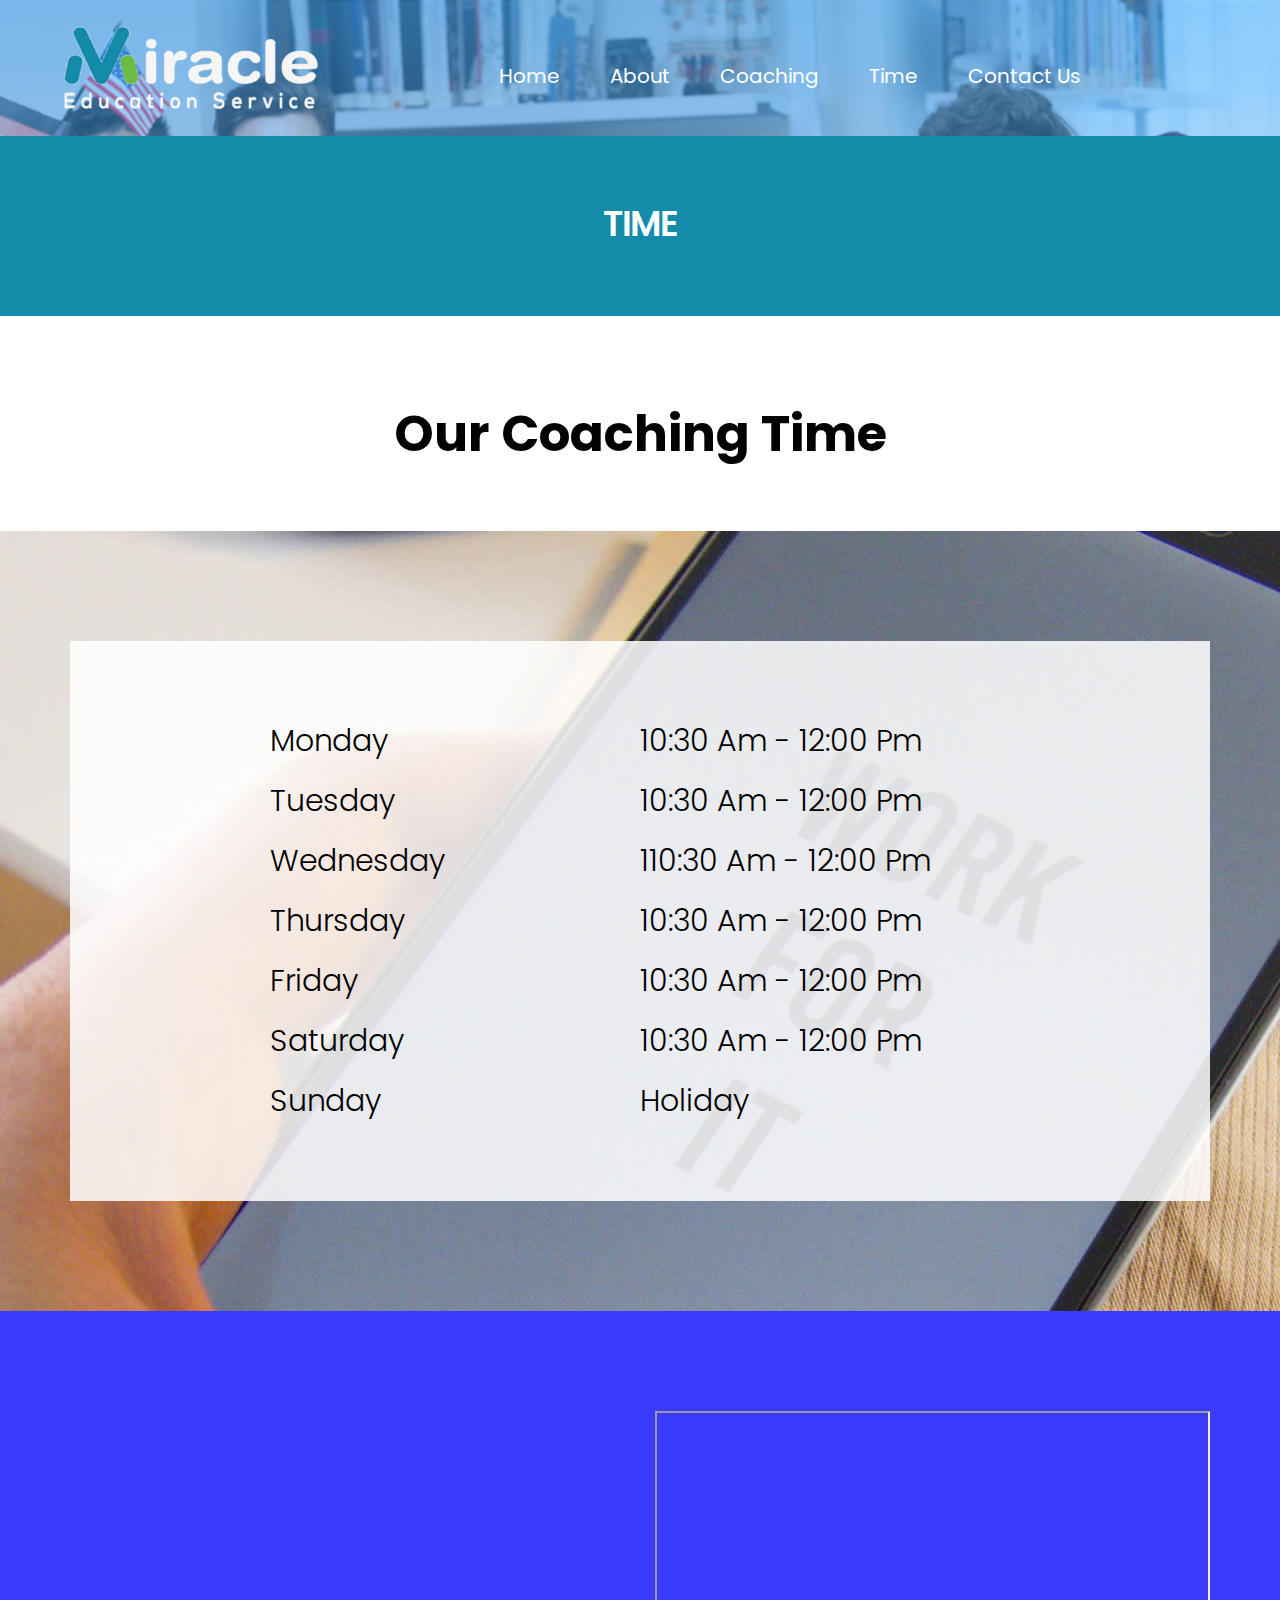
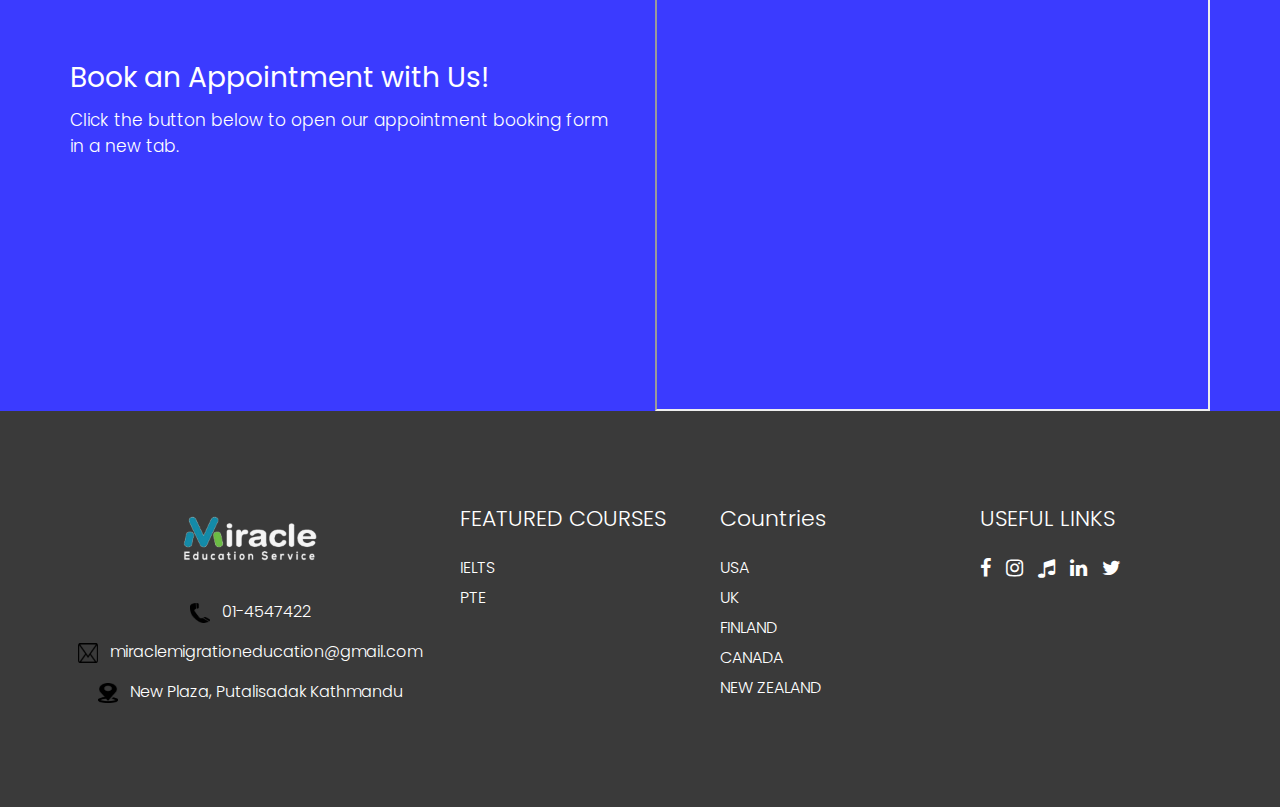
<file: time.html>
<!DOCTYPE html>
<html lang="en">
   <!-- Basic -->
   <meta charset="utf-8">
   <meta http-equiv="X-UA-Compatible" content="IE=edge">
   <!-- Mobile Metas -->
   <meta name="viewport" content="width=device-width, initial-scale=1, shrink-to-fit=no">
   <!-- Site Metas -->
   <title>Miracle Eduaction Service</title>
   <meta name="keywords" content="">
   <meta name="description" content="">
   <meta name="author" content="">
   <!-- site icon -->
   <link rel="icon" href="images/fevicon.png" type="image/png" />
   <!-- Bootstrap core CSS -->
   <link href="css/bootstrap.css" rel="stylesheet">
   <!-- FontAwesome Icons core CSS -->
   <link href="css/font-awesome.min.css" rel="stylesheet">
   <!-- Custom animate styles for this template -->
   <link href="css/animate.css" rel="stylesheet">
   <!-- Custom styles for this template -->
   <link href="style.css" rel="stylesheet">
   <!-- Responsive styles for this template -->
   <link href="css/responsive.css" rel="stylesheet">
   <!-- Colors for this template -->
   <link href="css/colors.css" rel="stylesheet">
   <!-- light box gallery -->
   <link href="css/ekko-lightbox.css" rel="stylesheet">
   <!--[if lt IE 9]>
   <script src="https://oss.maxcdn.com/libs/html5shiv/3.7.0/html5shiv.js"></script>
   <script src="https://oss.maxcdn.com/libs/respond.js/1.4.2/respond.min.js"></script>
   <![endif]-->
   </head>
   <body id="inner_page">
      <!-- header -->
      <header class="header">

        <div class="header_top_section">
           <div class="container">
              <div class="row">
               <div class="col-lg-3">
                  <div class="full">
                     <div class="logo">
                        <a href="index.html"><img src="images/logo.png" alt="#" /></a>
                     </div>
                  </div>
               </div>
               <div class="col-lg-9 site_information">
                  <div class="full">
                     <div class="main_menu">
                        <nav class="navbar navbar-inverse navbar-toggleable-md">
                           <button class="navbar-toggler" type="button" data-toggle="collapse" data-target="#cloapediamenu" aria-controls="cloapediamenu" aria-expanded="false" aria-label="Toggle navigation">
                           <span class="float-left">Menu</span>
                           <span class="float-right"><i class="fa fa-bars"></i> <i class="fa fa-close"></i></span>
                           </button>
                           <div class="collapse navbar-collapse justify-content-md-center" id="cloapediamenu">
                              <ul class="navbar-nav">
                                 <li class="nav-item active">
                                    <a class="nav-link" href="index.html">Home</a>
                                 </li>
                                 <li class="nav-item">
                                    <a class="nav-link color-aqua-hover" href="about.html">About</a>
                                 </li>
                                 <li class="nav-item">
                                    <a class="nav-link color-aqua-hover" href="coaching.html">Coaching</a>
                                 </li>
                                 <li class="nav-item">
                                    <a class="nav-link color-grey-hover" href="time.html">Time</a>
                                 </li>
                                 <li class="nav-item">
                                    <a class="nav-link color-grey-hover" href="contact.html">Contact Us</a>
                                 </li>
                                 <!-- <li class="nav-item">
                                    <a class="nav-link color-grey-hover" href="contact.html">Login</a>
                                 </li> -->
                              </ul>
                              <ul class="navbar-nav">
                                 <li class="nav-item">
                                    <!-- <a class="nav-link" href="#"><img src="images/search_icon.png" alt="#" /></a> -->
                                 </li>
                              </ul>
                           </div>
                        </nav>
                     </div>
                  </div>
               </div>
            </div>
           </div>
        </div>

      </header>
      <!-- end header -->
      
      <!-- section -->
      <section class="main_full inner_page">
        <div class="container-fluid">
          <div class="row">
             <div class="full">
               <h3>Time</h3>    
             </div>
          </div>
        </div>
      </section>
      <!-- end section -->

      <!-- section -->
      <section class="layout_padding section padding_bottom_0">
         <div class="container-fluid">
            <div class="row">
               <div class="col-lg-12 text_align_center">
                  <div class="full heading_s1">
                     <h2>Our Coaching Time</h2>
                  </div>
               </div>
            </div>
            <div class="row">
              <div class="col-md-12 cours_timging_bg">
                 <div class="container">
                    <div class="time_table">
                          <ul><li>Monday</li><li>10:30 Am - 12:00 Pm</li></ul>
                          <ul><li>Tuesday</li><li>10:30 Am - 12:00 Pm</li></ul>
                          <ul><li>Wednesday</li><li>110:30 Am - 12:00 Pm</li></ul>
                          <ul><li>Thursday</li><li>10:30  Am - 12:00 Pm</li></ul>
                          <ul><li>Friday</li><li>10:30 Am - 12:00 Pm</li></ul>
                          <ul><li>Saturday</li><li>10:30 Am - 12:00 Pm</li></ul>
                          <ul><li>Sunday</li><li>Holiday</li></ul>
                       </div>
                 </div>        
              </div> 
            </div>
         </div>
      </section>
      <!-- end section -->
  
      <!-- section -->
<section class="section blue_pattern_bg" style="background-color: #3b3bff;">
   <div class="container">
      <div class="row">
         <div class="col-md-6" style="display: flex; align-items: center; justify-content: center;">
            <div class="full" style="color: white;">
               <h4>Book an Appointment with Us!</h4>
               <p>Click the button below to open our appointment booking form in a new tab.</p>
            </div>
         </div>
         <div class="col-md-6" style="display: flex; align-items: center; justify-content: center;">
            <iframe src="https://forms.gle/Ta7EJwGVDEau2HpBA" width="100%" height="600px"></iframe>

         </div>
      </div>
   </div>
</section>
<!-- end section -->
     
      <!-- footer -->
<footer class="footer layout_padding">
   <div class="container">
      <div class="row">

         <div class="col-md-4 col-sm-12" style="text-align: center;">
            <!-- Logo -->
            <a href="index.html" style="display: block; margin-bottom: 20px;">
               <img src="images/logo_footer.png" alt="#" style="max-width: 150px; height: auto; border: none;"/>
            </a>
            
            <!-- Contact Information -->
            <div class="footer_link_heading" style="color: #ffffff;">
               <div class="footer_menu margin_top_30" style="list-style-type: none; padding: 0;">
                  <ul style="padding: 0; margin: 0;">
                     <!-- Phone Number -->
                     <li style="margin-bottom: 10px;">
                        <a href="tel:01-4547422" style="color: #ffffff; text-decoration: none; font-size: 16px; display: block; transition: color 0.3s;">
                           <img src="images/phone_icon.png" alt="Phone" style="vertical-align: middle; margin-right: 8px; width: 20px; height: 20px;"/> 01-4547422
                        </a>
                     </li>
                     <!-- Email -->
                     <li style="margin-bottom: 10px;">
                        <a href="mailto:miraclemigrationeducation@gmail.com" style="color: #ffffff; text-decoration: none; font-size: 16px; display: block; transition: color 0.3s;">
                           <img src="images/email_icon.png" alt="Email" style="vertical-align: middle; margin-right: 8px; width: 20px; height: 20px;"/> miraclemigrationeducation@gmail.com
                        </a>
                     </li>
                     <!-- Location -->
                     <li style="margin-bottom: 10px;">
                        <a href="https://maps.app.goo.gl/j2ZVt6nkbPUY6EFFA" target="_blank" style="color: #ffffff; text-decoration: none; font-size: 16px; display: block; transition: color 0.3s;">
                           <img src="images/location_icon.png" alt="Location" style="vertical-align: middle; margin-right: 8px; width: 20px; height: 20px;"/> New Plaza, Putalisadak Kathmandu
                        </a>
                     </li>
                  </ul>
               </div>
            </div>
         </div>
               
         <div class="col-md-8">
            <div class="row">
               <div class="col-md-4 col-sm-12">
             <div class="footer_link_heading">
                <h3>FEATURED COURSES</h3>
             </div>
             <div class="footer_menu">
                <ul>
                   <li><a href="#">IELTS</a></li>
                   <li><a href="#">PTE</a></li>
                   <!-- <li><a href="#">Most Viewed</a></li>
                   <li><a href="#">Top Paid</a></li> -->
                </ul>
             </div>
          </div>

          <div class="col-md-4 col-sm-12">
             <div class="footer_link_heading">
                <h3>Countries</h3>
             </div>
             <div class="footer_menu">
               <ul>
                  <li><a href="#">USA</a></li>
                  <li><a href="#">UK</a></li>
                  <li><a href="#">FINLAND</a></li>
                  <li><a href="#">CANADA</a></li>
                  <li><a href="#">NEW ZEALAND</a></li>
               </ul>
             </div>
          </div>
          
          <div class="col-md-4 col-sm-12">
             <div class="footer_link_heading">
                <h3>USEFUL LINKS</h3>
             <!-- Social Media Icons -->
             <div class="social_icons" style="margin-top: 10px;">
               <a href="https://facebook.com/yourprofile" target="_blank" style="font-size: 20px; color: #fff; margin-right: 10px; transition: color 0.3s;" 
                  onmouseover="this.style.color='#00aced';" 
                  onmouseout="this.style.color='#fff';">
                  <i class="fa fa-facebook"></i>
               </a>
               <a href="https://instagram.com/yourprofile" target="_blank" style="font-size: 20px; color: #fff; margin-right: 10px; transition: color 0.3s;" 
                  onmouseover="this.style.color='#00aced';" 
                  onmouseout="this.style.color='#fff';">
                  <i class="fa fa-instagram"></i>
               </a>
               <a href="https://tiktok.com/@yourprofile" target="_blank" style="font-size: 20px; color: #fff; margin-right: 10px; transition: color 0.3s;" 
                  onmouseover="this.style.color='#00aced';" 
                  onmouseout="this.style.color='#fff';">
                  <i class="fa fa-music"></i>
               </a>
               <a href="https://linkedin.com/in/yourprofile" target="_blank" style="font-size: 20px; color: #fff; margin-right: 10px; transition: color 0.3s;" 
                  onmouseover="this.style.color='#00aced';" 
                  onmouseout="this.style.color='#fff';">
                  <i class="fa fa-linkedin"></i>
               </a>
               <a href="https://x.com/yourprofile" target="_blank" style="font-size: 20px; color: #fff; margin-right: 10px; transition: color 0.3s;" 
                  onmouseover="this.style.color='#00aced';" 
                  onmouseout="this.style.color='#fff';">
                  <i class="fa fa-twitter"></i>
               </a>
            </div>
            <!-- End Social Media Icons -->
          </div>
            </div>
          </div>
          
       </div>
    </div>
 </footer>
 <!-- <div class="cpy">
   <div class="container">
      <div class="row">
        <div class="col-md-12">
          <p>Copyright 2019. All Rights Reserved.<a href="https://html.design/"> Free html Templates</a></p>
        </div>
      </div>
   </div>
 </div> -->
      <!-- end footer -->
      <!-- Core JavaScript
         ================================================== -->
      <script src="js/jquery.min.js"></script>
      <script src="js/tether.min.js"></script>
      <script src="js/bootstrap.min.js"></script>
      <script src="js/parallax.js"></script>
      <script src="js/animate.js"></script>
      <script src="js/ekko-lightbox.js"></script>
      <script src="js/custom.js"></script>
   </body>
</html>
</file>
<file: style.css>
@import url('https://fonts.googleapis.com/css?family=Poppins:100,100i,200,200i,300,300i,400,400i,500,500i,600,600i,700,700i,800,800i,900,900i');
@import url('https://fonts.googleapis.com/css?family=Raleway:100,100i,200,200i,300,300i,400,400i,500,500i,600,600i,700,700i,800,800i,900,900i');
body {
    font-size: 14px;
    line-height: normal;
    background-color: #fff;
}
body {
    overflow-x: hidden;
}
* {
    margin: 0;
    padding: 0;
    box-sizing: border-box;
}
h1,
h2,
h3,
h4,
h5,
body,
p {
    font-family: 'Poppins', sans-serif;
}
h1,
h2,
h3,
h4,
h5,
h6 {
    font-weight: 700;
    color: #111428;
}
h1:hover a,
h2:hover a,
h3:hover a,
h4:hover a,
h5:hover a,
h6:hover a {
    color: #121212 !important;
}
h1 {
    font-size: 32px;
    line-height: 40px;
    margin-bottom: 23px
}
h2 {
    font-size: 50px;
    line-height: 55px;
    margin-bottom: 20px;
    color: #030101;
    font-weight: 700;
}
h3 {
    font-size: 35px;
    line-height: normal;
    margin-bottom: 17px;
    font-weight: 600;
    color: #111428;
    letter-spacing: -1px;
    line-height: 35px;
}
h4 {
    font-size: 19px;
    line-height: 29px;
    margin-bottom: 14px
}

h5 {
    font-size: 17px;
    line-height: 25px;
    margin-bottom: 11px
}

h6 {
    font-size: 16px;
    line-height: 24px;
    margin-bottom: 11px
}

a {
    color: #121212;
}

body,
p {
    color: #9f9f9f;
}

p {
    margin-bottom: 30px;
    font-size: 17px;
    line-height: normal;
    color: #444;
    font-weight: 300;
}

p.large {
    margin-bottom: 30px;
    font-size: 17px;
    line-height: 28px;
    color: #252626;
    font-weight: 300;
    margin-top: 5px;
}

ol,
ul {
    list-style: none;
    margin: 0;
}

a {
    text-decoration: none !important;
}

.white_fonts p,
.white_fonts h1,
.white_fonts h2,
.white_fonts h3,
.white_fonts h4,
.white_fonts h5,
.white_fonts h6,
.white_fonts ul,
.white_fonts ul li,
.white_fonts ul li a,
.white_fonts ul i,
.white_fonts .post_info i,
.white_fonts div,
.white_fonts a.read_morem,
.white_fonts small {
    color: #fff !important;
}

.blockquote {
    border: 1px solid #e2e2e2 !important;
    background: #fff none repeat scroll 0 0;
    font-size: 1.1rem;
    font-style: italic;
    margin-bottom: 1.5rem;
    border-radius: 0 !important;
    padding: 2rem;
}

.check li:before {
    content: "\f06c";
    font-family: "FontAwesome";
    font-size: 16px;
    left: 0;
    padding-right: 8px;
    position: relative;
    top: 2px;
}

.check li {
    list-style: none;
    margin-bottom: 0.5rem;
}

.check li:last-child {
    margin-bottom: 0;
}

.check {
    margin-left: 0;
    padding-left: 0;
    margin: 0;
}

.check li a {}

hr.invis {
    border: 0;
    margin: 2rem 0;
}

.margin_top_0 {
    margin-top: 0 !important;
}

.margin_top_10 {
    margin-top: 10px;
}

.margin_top_20 {
    margin-top: 20px;
}

.margin_top_30 {
    margin-top: 30px !important;
}

.margin_top_40 {
    margin-top: 40px;
}

.margin_top_50 {
    margin-top: 50px !important;
}

.margin_top_60 {
    margin-top: 60px;
}

.margin_top_70 {
    margin-top: 70px;
}

.margin_top_80 {
    margin-top: 80px;
}

.margin_top_90 {
    margin-top: 90px;
}

.margin_top_100 {
    margin-top: 100px;
}

.margin_bottom_0 {
    margin-bottom: 0 !important;
}

.margin_bottom_10 {
    margin-bottom: 10px;
}

.margin_bottom_20 {
    margin-bottom: 20px;
}

.margin_bottom_30 {
    margin-bottom: 30px;
}

.margin_bottom_40 {
    margin-bottom: 40px;
}

.margin_bottom_50 {
    margin-bottom: 50px;
}

.margin_bottom_60 {
    margin-bottom: 60px;
}

.margin_bottom_70 {
    margin-bottom: 70px;
}

.margin_bottom_80 {
    margin-bottom: 80px;
}

.margin_bottom_90 {
    margin-bottom: 90px;
}

.margin_bottom_100 {
    margin-bottom: 100px;
}

.span1,
.span2,
.span3,
.span4,
.span5,
.span6,
.span7,
.span8,
.span9,
.span10 {
    padding: 0 15px;
    float: left;
    min-height: 25px;
}

.border_radius_0 {
    border-radius: 0 !important;
}

.span1 {
    width: 10%;
}

.span2 {
    width: 20%;
}

.span3 {
    width: 30%;
}

.span4 {
    width: 40%;
}

.span5 {
    width: 50%;
}

.span6 {
    width: 60%;
}

.span7 {
    width: 70%;
}

.span8 {
    width: 80%;
}

.span9 {
    width: 90%;
}

.span10 {
    width: 100%;
}

.center {
    justify-content: center;
    display: flex;
}

.full {
    width: 100%;
    float: left;
}

.only_md_display {
    display: none;
}

.cpy p {
    margin: 0;
}

.cpy p {
    margin: 15px 0;
    text-align: center;
    font-size: 16px;
    font-weight: 300;
}

.margin_bottom_0 {
    margin-bottom: 0 !important; 
}

a:focus, a:hover {
    color: #6CBD45;
    text-decoration: underline;
}

button {
    cursor: pointer;
}

button.navbar-toggler .fa-close {
    display: none;
}

button.navbar-toggler[aria-expanded="false"] .fa-bars {
    display: block;
}

button.navbar-toggler[aria-expanded="true"] .fa-close {
    display: block;
}

button.navbar-toggler[aria-expanded="true"] .fa-bars {
    display: none;
}

.footer_menu ul li {
    font-size: 16px;
    line-height: 30px;
}

.footer_menu ul li a {
    color: #fff;
    font-weight: 300;
}

.field input {
    width: 100%;
    margin-top: 10px;
    border: none;
    min-height: 45px;
    padding: 0 20px;
    line-height: 45px;
    font-size: 15px;
    font-family: 'Poppins', sans-serif;
}

.form_cont form {
    width: 100%;
}

.form_cont form input {
    width: 100%;
    border-radius: 200px;
    height: 60px;
    padding: 10px 30px;
    background: #e7e6e6;
    font-size: 17px;
    color: #929292;
    font-weight: 200;
    border: none;
    margin: 20px 0 0 0;
}

.form_cont form textarea {
    width: 100%;
    border-radius: 200px;
    height: 100px;
    padding: 20px 30px;
    background: #e7e6e6;
    font-size: 17px;
    color: #929292;
    border: none;
    font-weight: 200;
    margin: 20px 0 0 0;
}

.form_cont button {
    width: 185px;
    background: #f06008;
    border: none;
    color: #fff;
    height: 65px;
    font-size: 18px;
    font-weight: 300;
    border-radius: 100px;
    line-height: 72px;
    text-transform: uppercase;
    margin-top: 20px;
}

.padding_bottom_0 {
    padding-bottom: 0 !important;
}

.padding-left_0 {
    padding-left: 0;
}

.blog_detail h3 {
    text-transform: none;
    font-weight: 500;
    line-height: 32px;
    margin-bottom: 20px;
    text-align: justify;
}

.form_contact_main .field {
    width: 50%;
    float: left;
    padding: 0 5px;
}

.half_grey_section {
    background: #252525;
}

.br_single_blog_2 {
    float: left;
    width: 100%;
    margin: 15px 0;
}

.br_single_blog_2 hr {
    border-top: 2px dotted #d3d3d3;
    margin-top: 25px;
    margin-bottom: 25px;
}

.layout_padding_grey_half {
    padding: 80px 105px 80px 90px;
    text-align: center;
}

.layout_padding {
    padding: 90px 0;
}

.width_50 {
    width: 50%;
}

.ekko-lightbox-nav-overlay a {
    opacity: 1 !important;
}

.ekko-lightbox .modal-content {
    box-shadow: none !important;
    border: solid #fff 4px;
}

.modal-backdrop.show {
    opacity: 0.7;
}

.text_align_center {
    text-align: center;
}

.field {
    float: left;
    width: 100%;
    margin-bottom: 5px;
}

.field label {
    float: left;
    width: 36%;
    font-size: 14px;
    font-weight: 500;
    color: #000000;
    margin: 0;
    min-height: 40px;
    line-height: 40px;
}

.custom_field {
    float: right;
    width: 64%;
    background: #f8f8f8;
    border: solid #e1e1e1 1px;
    min-height: 40px;
    border-radius: 5px;
    color: #000;
    font-size: 14px;
    padding: 5px 15px;
}

.field label {
    float: left;
    width: 36%;
    font-size: 14px;
    font-weight: 500;
    color: #000000;
    margin: 0;
    min-height: 40px;
    line-height: 40px;
}

.form_full label {
    width: 100%;
}

form#commant_form div.field textarea.custom_field {
    margin-bottom: 10px;
}

.form_full textarea {
    min-height: 100px;
    width: 100%;
}

.border-radius_0 {
    border-radius: 0 !important;
}

.form_full input,
.form_full select {
    width: 100%;
    height: 50px;
}

.main_full.inner_page {
    background: #148ba9;
    text-align: center;
    min-height: 180px;
}

.main_full.inner_page h3 {
    color: #fff;
    margin: 0;
    font-weight: 600;
    text-transform: uppercase;
    line-height: 175px;
    text-align: center;
}

.small_heading.main-heading {
    margin-bottom: 20px;
    width: 100%;
}

.small_heading.main-heading h2 {
    font-size: 20px;
    margin-bottom: 5px;
    font-weight: 600;
}

.main-heading::after {
    width: 30px;
    height: 4px;
    background: #feb61a;
    content: "";
    margin: 0;
    display: block;
    position: relative;
}

.slide_cont {
    position:
     absolute;
    top: 415px;
    width: 100%;
}

.product_section {
    position: relative;
    z-index: 1;
}

.slider_banner img {
    width: 100%;
}

.slider_banner {
    position: relative;
    text-align: center;
}

.slide_cont {
    position: absolute;
    top: 415px;
}

.slide_cont h3 {
    color: #fff;
    font-size: 70px;
    letter-spacing: -2px;
    margin: 0 0 60px 0;
    font-weight: 700;
}

.slider_cont_inner {

    width: 1085px;
    text-align: center;
    margin: 0 auto;

}

.slider_cont_inner p {

    color: #fff;
    font-size: 21px;

}

.time_table ul li {
    font-size: 21px;
    color: #000;
    float: left;
}

.time_table {
    background: rgba(255,255,255,.85);
    margin-top: 110px;
    min-height: 560px;
    padding: 30px;
}

.blue_bt {
    width: 265px;
    height: 65px;
    background: #6CBD45;
    color: #fff;
    text-align: center;
    line-height: 65px;
    font-size: 20px;
    font-weight: 400;
    margin: 45px auto 0;
    display: flex;
    justify-content: center;
}

.blue_bt:hover,
.blue_bt:focus {
   background: #148BA9;
   color: #fff;
   transition: ease all 0.5s;
}

.cours + h3 {
    margin-top: 30px;
    font-size: 28px;
}

.cours img {
    max-width: 100%;
}

.cours_timging_bg {
    background: url("images/cours_bg.jpg");
    min-height: 780px;
    width: 100%;
    margin-top: 50px;
}

.time_table {
    background: rgba(255,255,255,.85);
    margin-top: 110px;
    min-height: 560px;
    padding: 70px 200px;
}

.time_table ul {
    width: 100%;
}

.time_table ul li {
    float: left;
    width: 50%;
    font-size: 30px;
    font-weight: 300;
    color: #000;
    line-height: 60px;
}

.theme_color_text {
    color: #148BA9;
}

.testimonial h3 {
    font-size: 40px;
    font-weight: 400;
    margin-top: 30px;
}

.testimonial h3 small {
    font-size: 22px;
    font-weight: 400;
    line-height: normal;
}

.testimonial h4 {
    font-size: 30px;
    font-weight: 500;
    margin-bottom: 20px;
}

body#inner_page header.header {
    background-image: url('images/slider_img.png');
    background-size: 100% auto;
    position: relative;
}

.blue_pattern_bg {
    background-image: url('images/blue_bg.png');
    background-attachment: fixed;
    background-position: center center;
    min-height: 300px;
    padding: 100px 0 0;
}

.blue_pattern_bg h4 {
    color: #fff;
    font-size: 28px;
    font-weight: 400;
    margin-bottom: 15px;
}

.blue_pattern_bg p {
    margin: 0 !important;
    color: #fff;
}

.form_subribe input {
    width: 100%;
    background: #fff;
    border: none;
    height: 60px;
    padding: 0 170px 0 25px;
    font-size: 18px;
    line-height: 60px;
}

form {
    position: relative;
}

.form_subribe button {
    background: #f06008;
    border: none;
    color: #fff;
    float: right;
    position: absolute;
    right: 0;
    top: 0;
    width: 170px;
    height: 60px;
    font-size: 18px;
    font-weight: 400;
    line-height: 62px;
}

.form_subribe {
    border-radius: 75px;
    overflow: hidden;
    margin-top: 15px;
}

.footer {
    background: #3a3a3a;
}

.footer_link_heading h3 {
    color: #fff;
    font-size: 22px;
    font-weight: 300;
    letter-spacing: 0;
}

.footer_menu ul {
    list-style: none;
}

.footer_menu ul li {

}

/**---- Style the tab ----**/

.tab-details {
    float: right;
    padding: 2rem 0;
    width: 80%;
    background-color: #ffffff;
}

.tab-details .blog-meta h4 {
    font-size: 14px;
    margin: 0;
    padding: 0.5rem 0 0;
    line-height: 1.4;
}

div.tab {
    float: left;
    padding: 2rem 0;
    width: 20%;
    position: static;
    height: 100%;
    background-color: #121212;
}

div.tab button {
    display: block;
    background-color: inherit;
    color: black;
    padding: 0.9rem 1rem 0.7rem;
    width: 100%;
    border: 0;
    outline: none;
    text-align: right;
    cursor: pointer;
    -webkit-transition: all .3s ease-in-out;
    -moz-transition: all .3s ease-in-out;
    -ms-transition: all .3s ease-in-out;
    -o-transition: all .3s ease-in-out;
    transition: all .3s ease-in-out;
    font-size: 14px;
    font-weight: 400;
    border-bottom: 0 solid #303030;
    line-height: 1;
    text-transform: capitalize;
}

div.tab button:hover,
div.tab button.active {
    background-color: #ffffff;
    border-right: 0 solid #303030;
    border-bottom: 0 solid #303030;
    border-left: 0 solid #303030;
}

div.tab button:hover {
    border-top: 0;
}

.tabcontent {
    padding: 0 2rem;
    display: none;
}

.tabcontent.active {
    display: block;
}


/* Style the topbar-section */

.topsocial .fa {
    margin-right: 0.5rem;
    font-size: 15px;
}

.topbar-section {
    display: block;
    position: relative;
    background-color: #1d1d1d;
    padding: 0.8rem 2rem;
    font-size: 14px;
}

.blog-list-widget .w-100,
.footer,
.header .dropdown-item,
.header .dropdown-item:hover,
.header .dropdown-item:focus,
div.tab button,
.topbar-section,
.topbar-section a {
    color: rgba(255, 255, 255, 1) !important;
}

div.tab button:hover,
div.tab button.active,
.topbar-section a:focus,
.topbar-section a:hover {
    color: rgba(255, 255, 255, 1) !important;
}

.topbar-section .list-inline {
    margin: 0;
    padding: 0;
}

.topbar-section .tooltip-inner {
    margin-top: 10px !important;
}

.topbar-section .list-inline-item {
    padding: 0 0 0 0.5rem !important;
}

.custom-select {
    border: 1px solid #e2e2e2;
    border-radius: 0;
    color: #464a4c;
    display: inline-block;
    font-size: 12px;
    font-weight: lighter;
    line-height: 1.25;
    max-width: 100%;
    min-height: 45px;
    outline: medium none;
    width: 100%;
}

.table-bordered thead td,
.table-bordered thead th {
    border: 0 none;
}

.page-title {
    position: relative;
    padding: 3rem 0 3rem;
}

.page-title h1 {
    font-size: 34px;
    margin-bottom: 0;
    font-weight: bold;
}

.page-title p {
    font-size: 18px;
    margin-bottom: 0;
    padding-bottom: 0;
}

.breadcrumb-item {
    display: inline;
    text-transform: uppercase;
    letter-spacing: 1px;
    font-size: 11px;
    float: none;
}

.breadcrumb {
    margin-top: 1.6em;
    background-color: transparent;
    border-radius: 0;
    list-style: outside none none;
    margin-bottom: 0;
    padding: 0;
}

.withoutdesc .breadcrumb {
    margin-top: 0;
    line-height: 1;
}

.withbg {
    background: rgba(0, 0, 0, 0) url("images/slider_bg.png") no-repeat scroll center bottom;
    height: 245px;
    position: absolute;
    top: 30px;
    width: 100%;
    left: 0;
    right: 0;
    text-align: center;
    margin: auto;
}

select.form-control:not([size]):not([multiple]) {
    color: #767676;
}

.form-control::-webkit-input-placeholder {
    color: #767676;
    opacity: 1;
}

.form-control::-moz-placeholder {
    color: #767676;
    opacity: 1;
}

.form-control:-ms-input-placeholder {
    color: #767676;
    opacity: 1;
}

.form-control::placeholder {
    color: #767676;
    opacity: 1;
}

a {
    text-decoration: none !important
}

.entry {
    position: relative;
}

.entry:hover .magnifier {
    top: 0;
}

.magnifier {
    position: absolute;
    top: 500px;
    left: 0;
    bottom: 0;
    right: 0;
    opacity: 0;
    -webkit-transition: all .3s ease-in-out;
    -moz-transition: all .3s ease-in-out;
    -ms-transition: all .3s ease-in-out;
    -o-transition: all .3s ease-in-out;
    transition: all .3s ease-in-out;
    -webkit-transform: scale(1);
    -moz-transform: scale(1);
    -ms-transform: scale(1);
    -o-transform: scale(1);
    transform: scale(1);
}

.pager p {
    color: #222222;
    padding-bottom: 0;
    margin-bottom: 0;
}

.pager a,
.magni-like a {
    color: #999999;
}

.magni-desc h4 {
    color: #ffffff;
    text-transform: capitalize;
    font-size: 21px;
    padding-bottom: 5px;
    margin-bottom: 0;
}

.magni-desc a {
    color: #ffffff;
}

.magni-desc small {
    opacity: 1;
    color: #ffffff;
    font-size: 12px;
    text-transform: uppercase;
}

.magni-desc {
    position: absolute;
    bottom: 20%;
    margin: -25px auto;
    text-align: center;
    left: 0;
    right: 0;
}

.with-desc .magnifier {
    left: 0;
    background-color: rgba(0, 0, 0, 0.5);
    right: 0;
    bottom: 0;
    top: 0 !important;
}

.with-desc h4 {
    padding: 10px 0 0;
    margin-bottom: 0;
    font-size: 19px;
}

.with-desc small {
    display: block;
    font-size: 11px;
    letter-spacing: 1px;
    text-transform: uppercase;
}

.about_dottat {
    background: url('images/dottet_bg.png');
    background-size: cover;
    background-position: center bottom;
}

/*-------------------------------------------------------------------
    3.header
-------------------------------------------------------------------*/

.header {
    padding: 0;
    margin-top: 0;
    position: absolute;
    z-index: 2;
    width: 100%;
    top: 0;
    background: transparent;
}

.navbar-inverse {
    padding: 0;
    z-index: 1;
}

.navbar-inverse .navbar-nav .nav-link, .navbar-nav .nav-link {
    font-size: 20px;
    font-weight: 400;
    line-height: normal;
    color: #fff;
    letter-spacing: 0px;
    transition: ease all 0.5s;
}

header .main_menu .nav-item.active a.nav-link {
    color: #fff !important;
}

.dropdown-toggle::after {
    display: inline-block;
    width: auto;
    height: auto;
    margin-left: 0.2em;
    margin-top: 0rem;
    vertical-align: middle;
    content: "\f107";
    border: 0;
    font-family: 'FontAwesome';
}

.navbar-toggleable-md .navbar-nav .nav-link {
    padding: 22px 25px 22px ;
}

.header-section {
    padding: 2rem 0 4rem;
    background-color: #ffffff;
}

.logo img {
    max-width: 324px;
    max-width: 100%;
    margin: auto;
    text-align: center;
    display: block;
}

.navbar-nav {
    margin: 0;
}

.header .dropdown-menu {
    box-shadow: none;
    border-radius: 0;
    min-width: 240px;
    border: 0;
    margin-top: 0 !important;
    border-color: #edeff2;
    background-color: #121212;
}

.header .dropdown-item {
    text-transform: capitalize;
    font-size: 14px;
    padding: 10px 1.5rem;
    background-color: #111428;
    font-weight: 300;
}

.header .dropdown ul li:last-child {
    border-bottom: 0;
}

.header .dropdown-item span {
    position: absolute;
    right: 20px;
    top: 2px;
}

.header .container-fluid {
    max-width: 1240px;
}

.header-section {
    margin-bottom: 0;
}

.header .container {
    padding-left: 0;
    padding-right: 0;
}

.heading_s2 {
    margin-bottom: 50px;
}

.topmenu i {
    padding-right: 0.3rem;
}

.menu-large {
    overflow: hidden;
    position: static !important;
}

.dropdown-menu.megamenu {
    left: 0;
    right: 0;
    margin-top: 10px !important;
    width: 100%;
    background-color: #121212 !important;
}

.dropdown-menu .fa.fa-angle-right {
    position: absolute;
    right: 0px;
    top: 10px;
}

.dropdown-menu .dropdown-menu {
    margin-top: 0 !important
}

.mega-menu-content {
    position: relative;
    padding: 0;
    margin: 0 -10px;
    background-color: #121212;
}

/**---- header top ----**/

.header_top_section {
    min-height: auto;
}

/**---- logo ----**/

.logo {
    float: left;
    margin-top: 25px;
    margin-bottom: 25px;
}

.site_information {
    padding-top: 25px;
}

.site_information ul {
    padding: 0;
    list-style: none;
    margin: 14px 0 0;
    float: right;
    width: auto;
}

.site_information ul + ul {
    margin-top: 5px;


.site_information ul li {
    margin-left: 0;
}

.site_information ul li {
    float: left;
}

.site_information ul li span.infor_text {
    font-size: 15px;
    color: #111428;
    font-weight: 300;
    line-height: 20px;
}

.site_information ul li span.infor_text strong {
    font-weight: 700;
}

.site_information ul li span.icon_img {
    margin-right: 15px;
    display: flex;
    justify-content: center;
    align-items: center;
}

/**---- header bottom section ----**/

.header_bottom_section {
    min-height: 70px;
    background: #fff;
}

.header_bottom_section .main_menu {
    float: left;
    padding-left: 0;
}

/**---- search bar menu ----**/

.header_bottom_section .search_bar {
    float: right;
    width: 275px;
    height: 70px;
    background: #111428;
}

.header_bottom_section .search_bar {
    float: right;
    width: 280px;
    height: 70px;
    background: #eaeaea;
    padding: 21px 25px;
}

.header_bottom_section .search_bar form {
    float: left;
    width: 100%;
}

.header_bottom_section .search_bar form input.search_field {

    width: 100%;
    padding: 0;
    border: none;
    height: 25px;
    color: #757474 !important;
    background: #eaeaea;
    font-weight: 200;
    font-family: 'Poppins', sans-serif;
    font-size: 17px;
    letter-spacing: 0px;

}


.header_bottom_section .search_bar form input.search_field:focus {
    box-shadow: none !important;
}

.header_bottom_section .search_bar form button {
    position: absolute;
    width: 25px;
    padding: 0;
    background: transparent;
    border: none;
    color: #757474;
    font-size: 21px;
    right: 32px;
    cursor: pointer;
}

.header_bottom_section .search_bar ::placeholder {
    color: #bab6b6;
    opacity: 1;
}

.site_information ul li, .site_information ul li a {
    font-size: 16px;
    color: #eaeaea;
    font-weight: 300;
}

/*-------------------------------------------------------------------
    4.section
-------------------------------------------------------------------*/

.img-responsive {
    max-width: 100%;
}

.padding_bottom_0 {
    padding-bottom: 0 !important;
}

.padding_top_0 {
    padding-bottom: 0 !important;
}

.section {
    position: relative;
    display: block;
    padding: 4rem 0;
    background-color: #ffffff;
}

.white_bg {
    background: #fff;
}

.page-title {
    padding: 8rem 0 5.4rem !important;
    margin-top: -2.6rem;
}

.page-title p {
    padding-top: 1rem;
    padding-bottom: 0;
    margin-bottom: 0;
}

.page-title p,
.page-title h1 {
    color: #ffffff !important;
}

.parallax {
    background-attachment: fixed;
    background-position: 50% 0;
    background-repeat: no-repeat;
    height: 100%;
    position: relative;
    -webkit-background-size: cover;
    -moz-background-size: cover;
    -o-background-size: cover;
    background-size: cover;
}

.parallax.parallax-off {
    background-attachment: scroll !important;
    display: block;
    height: 100%;
    min-height: 100%;
    overflow: hidden;
    position: relative;
    background-position: top center;
    vertical-align: sub;
    width: 100%;
}

.no-scroll-xy {
    overflow: hidden !important;
    -webkit-transition: all .4s ease-in-out;
    -moz-transition: all .4s ease-in-out;
    -ms-transition: all .4s ease-in-out;
    -o-transition: all .4s ease-in-out;
    transition: all .4s ease-in-out;
}

.tagline p {
    font-style: italic;
    font-size: 16px;
}

.tagline h3 {
    font-size: 31px;
    margin: 0 0 1.8rem;
    padding: 0;
}

.section-title {
    display: block;
    position: relative;
    margin-bottom: 3rem
}

.section-title h3 {
    z-index: 1;
    font-size: 30px;
    position: relative;
    font-weight: bold;
    text-transform: capitalize;
}

.section-title .lead {
    font-size: 18px;
    margin-bottom: 0;
    font-style: italic;
    padding: 0;
    margin-top: 1rem
}

.section-title h3 .font-backend {
    bottom: -40px;
    color: #f2f2f2;
    font-family: Cochin;
    font-size: 140px;
    height: 80px;
    left: 0;
    line-height: 80px;
    opacity: 0.1;
    position: absolute;
    right: 0;
    z-index: -1;
}

.tagline-message h3 {
    padding: 0;
    font-size: 34px;
    margin: 0;
    line-height: 1.5;
    color: #ffffff;
    font-weight: bold;
}

.nopadtop {
    padding-top: 0 !important;
}

.box {
    background-color: #ffffff;
    padding: 2rem;
    position: relative;
    z-index: 11;
}

.box:hover img {
    top: -10px;
}

.box p {
    padding: 0;
    margin-bottom: 1rem;
}

.box img {
    margin-bottom: 1.5rem;
    display: block;
    line-height: 1;
    width: 60px;
    height: 82px;
    min-height: 82px;
    top: 0;
    position: relative;
    -webkit-transition: all .3s ease-in-out;
    -moz-transition: all .3s ease-in-out;
    -ms-transition: all .3s ease-in-out;
    -o-transition: all .3s ease-in-out;
    transition: all .3s ease-in-out;
}

.box h4 {
    font-size: 18px;
    text-transform: capitalize;
    font-weight: bold;
    margin-bottom: 1rem;
    padding: 0;
}

.m30 {
    margin-top: -60px;
}

.p120 {
    padding-bottom: 6.6rem;
    padding-top: 4rem;
}

.yellow_bg {
    background: #feb61a;
}

.pettr {
    background-image: url(images/yellow_pettr.png);
    background-position: center center;
}

p.large_1 {
    font-size: 17.5px;
    color: #111428;
    line-height: 28px;
    letter-spacing: -0.5px;
    margin: 0 0 10px 0;
}

.form_contact_main button {
    margin-top: 30px;
    background: #111428;
    color: #fff;
    border: none;
    font-weight: 500;
    font-size: 16px;
    padding: 12px 45px;
    border-radius: 5px;
    transition: ease all 0.2s;
}

.form_contact_main button:hover,
.form_contact_main button:focus {
    background: #feb61a;
    color: #111428;
}

/*-------------------------------------------------------------------
    5.sidebar
-------------------------------------------------------------------*/

.sidebar .widget {
    background-color: #ffffff;
    padding: 2rem;
    margin-bottom: 2rem;
}

.header .widget p {
    margin-bottom: 1rem;
}

.header .form-control {
    height: 40px !important;
    font-size: 13px !important;
    margin-bottom: 15px !important
}

.header .button--isi {
    padding: 10px 30px !important;
}

.header .blog-list-widget .mb-1 {
    color: #121212;
}

.header .blog-list-widget img {
    margin-right: 1rem;
    max-width: 72px;
    margin-top: 5px;
}

.header .blog-list-widget small {
    color: #aaaaaa;
}

.header .blog-list-widget .w-100 {
    display: block;
    margin-bottom: 5px;
}

.header .instagram-wrapper a {
    border-color: #ffffff;
    margin-left: -5px;
    margin-right: 5px;
}

.header .widget-title {
    margin: 0 0 1.3rem;
    font-size: 16px;
    padding: 0 !important;
}

.sidebar .instagram-wrapper a {
    border-color: #ffffff;
    border-width: 3px;
}

.category-widget ul {
    margin: 0;
    padding: 0;
    list-style: none;
}

.category-widget li {
    padding: 0.3rem;
    border-bottom: 1px dashed #e2e2e2;
}

.category-widget li:first-child {
    border-top: 1px dashed #e2e2e2;
}

.sidebar .blog-list-widget .mb-1 {
    color: #121212;
    font-size: 15px;
    font-weight: 600;
}

.sidebar small {
    color: #9f9f9f;
}

.tag-widget a {
    background-color: #111111;
    border-radius: 0;
    display: inline-block;
    color: #ffffff !important;
    margin: 0 0.3rem 0.3rem 0;
    line-height: 1;
    font-size: 13px;
    padding: 0.5rem 0.6rem;
    text-transform: capitalize;
}

.search-form {
    position: relative;
}

.search-form .form-control {
    border-right: 0 none;
    margin: 0;
    border: 1px solid #e2e2e2;
    border-radius: 0;
    font-size: 13px;
    font-weight: lighter;
    min-height: 45px;
}

.side_bar_search {
    padding-top: 10px;
}

.side_bar_blog .input-group {
    background: #f8f8f8;
    width: 100%;
    border-radius: 50px;
    height: 50px;
}

.product_catery .row.margin_bottom_20_all {
    float: left;
    width: 100%;
}

.side_bar_blog .input-group input.form-control {
    background: transparent;
    border: none;
    box-shadow: none;
    padding: 15px 20px;
    height: auto;
    font-size: 14px;
}

.side_bar_blog .input-group span.input-group-addon {
    border: none;
    background: transparent;
    padding: 10px 20px;
}

.side_bar_blog .input-group span.input-group-addon button {
    background: transparent;
    border: none;
    font-size: 15px;
    color: #000000;
}

/*-------------------------------------------------------------------
    6.pages
-------------------------------------------------------------------*/

.standard-page {
    padding: 3rem;
    background-color: #ffffff;
}

.standard-page .float-left {
    margin-bottom: 0.5rem;
    margin-right: 1.5rem;
    margin-top: 0.5rem;
}

.standard-page .float-right {
    margin-bottom: 0.5rem;
    margin-left: 1.5rem;
    margin-top: 0.5rem;
}

.notfound {
    padding: 4rem 0;
}

.notfound h2 {
    font-family: Comic Sans MS;
    font-size: 140px;
    padding: 0 0 1.7rem;
    margin: 0;
    line-height: 1;
    font-weight: bold;
}

.notfound h3 {
    font-size: 40px;
    padding: 0;
    margin: 0;
}

.notfound p {
    padding: 2rem 0 1.4rem;
    margin-bottom: 0;
}

.product_blog {
    background: #eaeaea;
    padding: 25px;
}

.product_blog img {
    width: 100%;
}

.product_blog h3 {
    margin: 25px 0 0 0;
    font-size: 20px;
    width: 100%;
    text-align: center;
    color: #202120;
    font-weight: 500;
}

/*-------------------------------------------------------------------
    7.blog
-------------------------------------------------------------------*/

.related-posts .col-lg-6 {
    margin-bottom: 0 !important
}

.user_name {
    font-size: 18px;
    font-weight: bold;
    padding: 0;
}

.comments-list .media-right,
.comments-list small {
    color: #999 !important;
    font-size: 11px;
    letter-spacing: 2px;
    margin-top: 5px;
    padding-left: 10px;
    text-transform: uppercase;
}

.comments-list .media {
    padding: 10px;
    margin-bottom: 15px;
}

.media-body .btn-primary {
    padding: 5px 10px !important;
    font-size: 11px !important;
}

.last-child {
    margin-bottom: 0 !important;
}

.comments-list img {
    max-width: 80px;
    margin-right: 30px;
}

.related-articles .blog-box {
    margin-bottom: 0;
}

.custom-title {
    padding: 0;
    margin: 0 0 2rem;
    font-size: 21px;
}

.authorbox h4 {
    margin: 0 0 0.9rem;
}

.authorbox .fa {
    color: #aaaaaa;
    margin-right: 0.5rem
}

.authorbox p {
    margin-bottom: 1rem;
}

.single-blog-meta {
    margin: 1rem 0 1.4rem;
}

.page-link {
    background-color: #121212;
    border: 0 none;
    border-radius: 0 !important;
    color: #fff;
    display: block;
    line-height: 1.25;
    margin-left: 0;
    margin-right: 6px;
    padding: 0.5rem 0.75rem;
    position: relative;
}

.blog-grid .col-xs-12 {
    margin-bottom: 2rem
}

.blog-box {
    padding: 0rem;
    background-color: #ffffff;
}

.shop-media,
.post-media {
    display: block;
    position: relative;
    overflow: hidden;
}

.shop-media img,
.post-media img {
    width: 100%;
}

.magnifier .fa {
    color: #ffffff !important;
}

.magnifier {
    position: absolute;
    top: 0;
    right: 0;
    bottom: 0;
    left: 0;
    opacity: 0;
    visibility: hidden;
    background-color: rgba(0, 0, 0, 0.2);
    -webkit-transition: all .3s ease-in-out;
    -moz-transition: all .3s ease-in-out;
    -ms-transition: all .3s ease-in-out;
    -o-transition: all .3s ease-in-out;
    transition: all .3s ease-in-out;
}

.entry {
    position: relative;
    overflow: hidden;
}

.hovereffect {
    position: absolute;
    top: 0;
    opacity: 0;
    left: 0;
    right: 0;
    bottom: 0;
    background-color: rgba(0, 0, 0, 0.2);
    -webkit-transition: all .3s ease-in-out;
    -moz-transition: all .3s ease-in-out;
    -ms-transition: all .3s ease-in-out;
    -o-transition: all .3s ease-in-out;
    transition: all .3s ease-in-out;
    zoom: 1;
    filter: alpha(opacity=0);
    opacity: 0.5;
    background: -moz-linear-gradient(0deg, rgba(0, 0, 0, 1) 0%, rgba(0, 0, 0, 0.1) 20%);
    background: -webkit-linear-gradient(0deg, rgba(0, 0, 0, 1) 0%, rgba(0, 0, 0, 0.1) 20%);
    background: linear-gradient(0deg, rgba(0, 0, 0, 1) 0%, rgba(0, 0, 0, 0.1) 20%);
    filter: progid: DXImageTransform.Microsoft.gradient( startColorstr='#121212', endColorstr='#12121200', GradientType=1);
}

.entry:hover .magnifier {
    visibility: visible;
    zoom: 1;
    filter: alpha(opacity=100);
    opacity: 1;
}

.shop-media:hover .hovereffect span::before,
.shop-media:hover .hovereffect,
.post-media:hover .hovereffect span::before,
.post-media:hover .hovereffect {
    visibility: visible;
    zoom: 1;
    filter: alpha(opacity=100);
    opacity: 1;
}

.post-bottom {
    border-top: 1px dashed #e2e2e2;
    padding-top: 1rem;
}

.blog-desc {
    padding: 2rem 2rem 1.5rem;
}

.blog-desc h4 {
    font-size: 21px;
}

.cat-title {
    display: block;
    font-size: 12px;
    margin: 0;
    padding: 0;
    line-height: 1;
    letter-spacing: 1px;
    text-transform: uppercase;
}

.blog-desc h4 {
    margin: 0;
    font-weight: 600;
    padding: 1rem 0 0;
}

.blog-desc p {
    padding-bottom: 0
}

.blog-meta {
    display: block;
    font-style: italic;
    margin: 0.7rem 0 0.6rem;
}

.readmore {
    font-size: 12px;
    font-weight: 500;
    line-height: 1;
    letter-spacing: 1px;
    text-transform: uppercase;
}

.readmore:after {
    content: "\f1bb";
    font-family: "FontAwesome";
    font-size: 14px;
    left: 0;
    padding-left: 8px;
    opacity: 0;
    visibility: hidden;
    position: relative;
}

.blog-box:hover .readmore:after,
.box:hover .readmore:after {
    opacity: 1;
    visibility: visible;
}

/*-------------------------------------------------------------------
    8.others
-------------------------------------------------------------------*/

.loader {
    display: block;
    margin: 20px auto 0;
    vertical-align: middle;
}

#preloader {
    width: 100%;
    height: 100%;
    top: 0;
    right: 0;
    bottom: 0;
    left: 0;
    background: #111;
    z-index: 11000;
    position: fixed;
    display: flex;
    justify-content: center;
    align-items: center;
}

.preloader {
    position: relative;
    margin: 0;
    width: auto;
    height: auto;
}

.tab-services p {
    margin-bottom: 0;
}

.tab-services .tab-details {
    border: 1px dashed #e2e2e2;
}

.tab-services div.tab {
    padding: 0;
    border: 1px dashed #e2e2e2;
    border-right: 0px dashed #e2e2e2;
    background-color: transparent;
}

.tab-services div.tab button {
    padding: 1rem;
    color: #121212 !important;
}

.tab-services h4 {
    font-size: 18px;
    padding: 0 0 1rem !important;
    margin: 0;
}

.dmtop {
    background-color: #111428;
    background-image: url(images/arrow.png);
    background-position: 50% 50%;
    background-repeat: no-repeat;
    z-index: 9999;
    width: 40px;
    height: 40px;
    text-indent: -99999px;
    position: fixed;
    bottom: -100px;
    right: 25px;
    cursor: pointer;
    border-radius: 100%;
    -webkit-transition: all .7s ease-in-out;
    -moz-transition: all .7s ease-in-out;
    -o-transition: all .7s ease-in-out;
    -ms-transition: all .7s ease-in-out;
    transition: all .7s ease-in-out;
    overflow: auto;
}

.tp-caption.WebProduct-Title,
.WebProduct-Title {
    background-color: transparent;
    border-color: transparent;
    border-radius: 0 0 0 0;
    border-style: none;
    border-width: 0;
    color: rgba(255, 255, 255, 1.00);
    font-family: Roboto;
    font-size: 90px;
    font-style: normal;
    font-weight: bold;
    line-height: 90px;
    padding: 0;
    text-decoration: none;
}

.tp-caption.WebProduct-Content,
.WebProduct-Content {
    background-color: transparent;
    border-color: transparent;
    border-radius: 0 0 0 0;
    border-style: none;
    border-width: 0;
    color: rgba(255, 255, 255, 0.8);
    font-family: Roboto;
    font-size: 15px;
    font-style: normal;
    font-weight: 400;
    line-height: 24px;
    padding: 0;
    text-decoration: none;
}

.tp-caption.rev-btn:active,
.rev-btn:active,
.tp-caption.rev-btn:focus,
.rev-btn:focus,
.tp-caption.rev-btn:hover,
.rev-btn:hover {
    background-color: #121212 !important;
    color: #ffffff !important;
}

.stat-count p {
    color: rgba(255, 255, 255, 0.9);
}

.stat-count h3,
.stat-count h4 {
    color: #ffffff;
}

.stat-count h4 {
    font-size: 44px;
    line-height: 1;
    padding: 0;
    margin: 0;
}

.stat-count h3 {
    padding: 20px 0 10px;
    margin: 0;
    line-height: 1;
    font-size: 20px;
}

.stat-count h3 i {
    padding-right: 10px;
    border-right: 1px solid #fff;
    margin-right: 10px;
}

.stat-count p {
    padding: 0;
    margin: 0;
}

#message {
    display: none;
    padding: 20px 0;
    position: relative;
    text-align: left;
}

#map {
    height: 400px;
    position: relative;
    width: 100%;
    z-index: 1;
    margin-bottom: 1rem;
}

#map img {
    max-width: inherit;
}

.loader {
    margin-left: 10px;
}

.map {
    position: relative;
}

.map .row {
    position: relative;
}

.infobox img {
    width: 100% !important;
}

.map .searchmodule {
    padding: 18px 10px;
}

.infobox {
    display: block;
    margin: 0;
    padding: 0 0 10px;
    position: relative;
    width: 260px;
    z-index: 100;
}

.infobox .title {
    font-size: 13px;
    line-height: 1;
    margin-bottom: 0;
    margin-top: 15px;
    padding-bottom: 5px;
    text-transform: capitalize;
}

.contact-box h4 {
    padding: 0 0 20px;
}

.contact-box hr {
    border: 0;
}

.question h3 {
    font-size: 18px;
    padding: 10px 0 15px;
    margin: 0;
    line-height: 1;
}

.question h3 strong {
    font-size: 24px;
    font-weight: bold;
    padding-right: 5px;
}

.question p {
    margin-bottom: 0;
    padding-bottom: 20px;
}

.contact-form .form-control {
    margin-bottom: 20px;
    height: 45px;
    border-radius: 0;
    font-size: 14px;
    border: 1px solid #e2e2e2;
}

.contact-detail {
    font-weight: 700;
    font-size: 15px;
    margin-right: 15px;
}

.contact-detail i {
    margin-right: 3px;
}

.contact-form textarea.form-control {
    height: 120px !important;
    padding-top: 15px;
}

.small-title {
    display: block;
    margin-bottom: 2rem
}

.small-title h4 {
    padding: 0;
    margin: 0 0 0;
    line-height: 1;
}

.contact-details {
    margin: 0 auto;
    padding: 0;
}

.contact-details h1,
.contact-details h2 {
    color: #ffffff;
    padding-bottom: 0;
    line-height: 1.6 !important;
    font-size: 15px;
    font-weight: 500;
    letter-spacing: 1px;
    margin-bottom: 0;
    text-transform: uppercase;
}

.contact-details h1 {
    background-color: #121212;
    border: 10px solid #121212;
    -webkit-box-shadow: inset 0px 0px 0px 2px #313131;
    -moz-box-shadow: inset 0px 0px 0px 2px #313131;
    box-shadow: inset 0px 0px 0px 2px #313131;
    color: #fff;
    padding: 10px 0;
    font-weight: bold;
    max-width: 500px;
    line-height: 1;
    font-size: 38px;
    margin: 15px auto;
}

.team-item .desc {
    -webkit-transition: visibility 0.35s ease-in-out, opacity 0.35s ease-in-out, top 0.35s ease-in-out, bottom 0.35s ease-in-out, bottom 0.35s ease-in-out, bottom 0.35s ease-in-out;
    -moz-transition: visibility 0.35s ease-in-out, opacity 0.35s ease-in-out, top 0.35s ease-in-out, bottom 0.35s ease-in-out, bottom 0.35s ease-in-out, bottom 0.35s ease-in-out;
    -o-transition: visibility 0.35s ease-in-out, opacity 0.35s ease-in-out, top 0.35s ease-in-out, bottom 0.35s ease-in-out, bottom 0.35s ease-in-out, bottom 0.35s ease-in-out;
    transition: visibility 0.35s ease-in-out, opacity 0.35s ease-in-out, top 0.35s ease-in-out, bottom 0.35s ease-in-out, bottom 0.35s ease-in-out, bottom 0.35s ease-in-out;
    opacity: 0;
    padding: 3rem 2rem;
    bottom: 0;
    left: 0;
    right: 0;
    width: 100%;
    top: auto;
    z-index: 111;
    position: absolute;
    visibility: hidden;
    text-align: center !important;
    background-color: rgba(255, 255, 255, 0.98);
    border: 10px solid #ffffff;
    -webkit-box-shadow: inset 0px 0px 0px 2px #e2e2e2;
    -moz-box-shadow: inset 0px 0px 0px 2px #e2e2e2;
    box-shadow: inset 0px 0px 0px 2px #e2e2e2;
}

.team-item .fa {
    margin: 0 5px !important;
    color: #989898;
}

.team-item .desc small {
    letter-spacing: 1px;
    text-transform: uppercase;
    font-size: 11px;
}

.team-item .desc h4 {
    font-size: 18px;
    padding: 0;
    line-height: 1;
    margin: 0;
}

.team-item .desc p {
    margin: 0;
    padding: 0.2rem 0 0.7rem;
}

.normal-team .team-item .desc,
.team-item:hover .desc {
    visibility: visible;
    width: 100%;
    text-align: center;
    position: absolute;
    opacity: 1;
    bottom: 7%;
}

.normal-team .team-item .desc {
    padding: 3rem 1rem;
    position: relative;
    margin-top: -20%
}

.nopadbot {
    padding-bottom: 0 !important;
}

.pricing-box-03 {
    background-color: #333;
    position: relative;
    padding: 3rem 2rem;
    position: relative;
    background-color: #ffffff;
    border: 10px solid #ffffff;
    -webkit-box-shadow: inset 0px 0px 0px 2px #e2e2e2;
    -moz-box-shadow: inset 0px 0px 0px 2px #e2e2e2;
    box-shadow: inset 0px 0px 0px 2px #e2e2e2;
    border: 20px solid transparent;
}

.pricing-box-03.leftbg::before,
.pricing-box-03.nobg::before {
    display: none;
}

.pricing-box-03::before {
    background: rgba(0, 0, 0, 0) url("images/right.png") no-repeat scroll 0 0;
    content: "";
    display: inline-block;
    height: 233px;
    left: -44px;
    position: absolute;
    top: -65px;
    width: 250px;
    z-index: 0;
}

.pricing-box-03.leftbg::after {
    background: rgba(0, 0, 0, 0) url("images/left.png") no-repeat scroll 0 0;
    content: "";
    display: inline-block;
    height: 233px;
    right: -44px;
    position: absolute;
    bottom: -65px;
    width: 250px;
    z-index: 0;
}

.pricing-box-03-body ul {
    padding: 0;
}

.pricing-box-03-body ul li {
    border-top: 1px solid #e2e2e2;
    padding: 8px 0;
    list-style: none;
}

.pricing-box-03-body ul li:last-child {
    border-bottom: 1px solid #e2e2e2;
}

.pricing-box-03-head {
    padding: 20px 0 15px;
    display: block;
    position: relative;
}

.pricing-box-03-head h3 {
    padding: 0 0 0.5rem;
    font-size: 34px;
    margin: 0;
}

.pricing-box-03-head h3 sup {
    font-size: 15px;
}

.pricing-box-03-head h4 {
    color: #60A543;
    font-size: 15px;
    padding: 0;
    margin: 0;
}

.testimonials blockquote {
    position: relative;
    background: white;
    margin-top: 0;
    font-style: italic;
    padding: 2rem 2rem 3rem;
    margin-bottom: 6rem;
    border: 1px solid #e2e2e2;
}

.testimonials blockquote:before {
    content: '';
    position: absolute;
    bottom: -10px;
    left: 18%;
    margin-left: -10px;
    border-top: 10px solid #e2e2e2;
    border-left: 10px solid transparent;
    border-right: 10px solid transparent;
}

.testimonials p {
    padding-bottom: 0;
    margin: 0;
}

.text-primary {
    font-weight: 500;
}

.testimonials blockquote:after {
    content: '';
    position: absolute;
    bottom: -9px;
    left: 18%;
    margin-left: -9px;
    border-top: 9px solid white;
    border-left: 9px solid transparent;
    border-right: 9px solid transparent;
}

.testimonials blockquote img {
    height: 80px;
    width: 80px;
    position: absolute;
    background: white;
    bottom: -60%;
    left: 15%;
    margin-left: -30px;
}

.testimonials blockquote:hover .text-primary,
.testimonials blockquote:hover p {
    color: #ffffff !important;
}

blockquote p.clients-words {
    font-size: 14px;
}

span.clients-name {
    font-size: 14px;
    position: absolute;
    bottom: 20px;
    right: 10px;
}

.absolute-widget {
    display: block;
    margin-top: -33%;
    padding: 1.5rem;
    position: relative;
    border: 10px solid #111;
    -webkit-box-shadow: inset 0px 0px 0px 2px #303030;
    -moz-box-shadow: inset 0px 0px 0px 2px #303030;
    box-shadow: inset 0px 0px 0px 2px #303030;
}

.absolute-widget .form-control {
    border: 1px solid rgba(0, 0, 0, 0.1);
    border-radius: 0;
    font-size: 13px;
    line-height: 1;
    height: 42px;
    background-color: rgba(255, 255, 255, 0.1);
    color: rgba(255, 255, 255, 0.7);
    margin-bottom: 1rem;
}

.absolute-widget::before {
    border-right: 14px solid #646464;
    border-top: 35px solid transparent;
    content: "";
    display: block;
    height: 0;
    left: -24px;
    position: absolute;
    top: -10px;
    width: 7px;
}

.absolute-widget textarea.form-control {
    height: 100px;
    padding-top: 14px;
}

.absolute-widget .form-control::-moz-placeholder {
    color: rgba(255, 255, 255, 0.7);
    opacity: 1;
}

.absolute-widget .form-control:-ms-input-placeholder {
    color: rgba(255, 255, 255, 0.7);
}

.absolute-widget .form-control::-webkit-input-placeholder {
    color: rgba(255, 255, 255, 0.7);
}

/*-------------------------------------------------------------------
    9.buttons
-------------------------------------------------------------------*/

.btn:hover,
.btn:focus,
.btn {
    background-color: #121212;
    color: #ffffff !important;
    border-radius: 0;
    padding: 0.8rem 2rem;
    vertical-align: middle;
    position: relative;
    text-transform: capitalize;
    border: 0 !important;
    text-transform: uppercase;
    border-radius: 0;
    overflow: hidden;
    font-size: 13px;
    font-weight: bold;
    outline: none;
    z-index: 1;
}

.button--isi::before {
    content: '';
    z-index: -1;
    position: absolute;
    top: 50%;
    left: 100%;
    margin: -15px 0 0 1px;
    width: 30px;
    height: 30px;
    color: #ffffff !important;
    border-radius: 50%;
    -webkit-transform-origin: 100% 50%;
    transform-origin: 100% 50%;
    -webkit-transform: scale3d(1, 2, 1);
    transform: scale3d(1, 2, 1);
    -webkit-transition: -webkit-transform 0.3s, opacity 0.3s;
    transition: transform 0.3s, opacity 0.3s;
    -webkit-transition-timing-function: cubic-bezier(0, 0, 0.9, 1);
    transition-timing-function: cubic-bezier(0, 0, 0.9, 1);
}

.button--isi:hover::before {
    -webkit-transform: scale3d(9, 9, 1);
    transform: scale3d(9, 9, 1);
}

/*-------------------------------------------------------------------
    10.widgets
-------------------------------------------------------------------*/

.widget {
    padding: 0.5rem;
}

.widget-title {
    padding: 0 0 2rem;
    margin: 0;
    line-height: 1;
    display: block;
}

ol.workinghours,
.workinghours ul {
    padding: 0;
    margin: 0;
    list-style: none
}

ol.workinghours li,
.workinghours ul li {
    position: relative;
    border-bottom: 1px dashed #303030;
    padding: 0.6rem 0;
    display: block;
}

ol.workinghours li {
    color: #9f9f9f;
    padding: 0 0 0.7rem !important;
    font-size: 14px;
    border: 0 !important;
}

ol.workinghours li:last-child {
    padding: 0 !important;
}

.workinghours ul li:first-child {
    padding-top: 0;
}

.workinghours ul li:last-child {
    border: 0;
}

ol.workinghours li span,
.workinghours ul li span {
    position: absolute;
    right: 0rem;
}

.instagram-wrapper a {
    width: 33.3333%;
    margin: 0;
    float: left;
    position: relative;
    border: 5px solid #121212;
}

.blog-list-widget img {
    max-width: 70px;
    margin-right: 1rem !important;
}

.blog-list-widget .list-group-item {
    padding: 0;
    border: 0;
    margin: 0;
    background-color: transparent;
}

.blog-list-widget .w-100 {
    margin-bottom: 1rem;
    display: block;
}

.blog-list-widget .w-100.last-item {
    margin-bottom: 0;
}

.blog-list-widget .mb-1 {
    color: #ffffff;
    font-size: 14px;
    font-weight: 500;
    line-height: 1.4;
    margin-bottom: 0.25rem;
    margin-top: 0;
}

/*-------------------------------------------------------------------
    11.slider main
-------------------------------------------------------------------*/

/** main slider **/

#main_slider {
    width: 100%;
    height: 100vh;
    padding-top: 0;
}

.slider_section {
    border-bottom: solid #fff 5px;
    box-shadow: 0 20px 75px -75px #000;
    z-index: 1;
    position: relative;
    overflow: hidden;
}


/** fade animation **/

.carousel-fade .carousel-item {
    opacity: 0;
    transition-duration: .6s;
    transition-property: opacity;
}

.carousel-fade .carousel-item.active,
.carousel-fade .carousel-item-next.carousel-item-left,
.carousel-fade .carousel-item-prev.carousel-item-right {
    opacity: 1;
}

.carousel-fade .active.carousel-item-left,
.carousel-fade .active.carousel-item-right {
    opacity: 0;
}

.carousel-fade .carousel-item-next,
.carousel-fade .carousel-item-prev,
.carousel-fade .carousel-item.active,
.carousel-fade .active.carousel-item-left,
.carousel-fade .active.carousel-item-prev {
    transform: translateX(0);
    transform: translate3d(0, 0, 0);
}

.slider_inner {
    width: 100%;
    height: 100vh;
    min-height: 890px;
    background-size: cover !important;
    background-position: center center !important;
}

.slider1 {
    background: url("images/slider1.png");
}

.slider2 {
    background: url("images/slider1.png");
}

.slider_inner h4 {
    font-size: 60px;
}

h4.font_themecolor {
    color: #72dd78 !important;
}

.slider_coint_inner {
    padding: 250px 0 0;
}

.slider_coint_inner h3 {
    font-size: 60px;
    font-weight: 100;
    line-height: 55px;
    color: #090303;
    letter-spacing: -4px;
    margin-bottom: 20px;
}

.slider_coint_inner p {
    font-size: 18px;
    color: #111428;
    font-weight: 300;
    position: relative;
    letter-spacing: -0.5px;
    width: 85%;
    margin-top: 50px !important;
}

#main_slider .carousel-control-prev,
#main_slider .carousel-control-prev,
#main_slider .carousel-control-prev,
#main_slider .carousel-control-next {
    display: none;
}

#main_slider ol.carousel-indicators li {
    width: 21px;
    height: 21px;
    border-radius: 100%;
    padding: 0;
    margin: 20px 5px;
    background: #070100;
    max-width: 90px;
    color: #fff;
}

#main_slider ol.carousel-indicators li.active {
    background: #72dd78;
    color: #070100;
}


/* slider bullets */

.slider_bullets {
    float: left;
    width: 100%;
    position: absolute;
    left: 0;
    bottom: 0;
    display: flex;
    justify-content: center;
}

.slider_bullets .carousel-indicators {
    position: relative;
    width: auto;
    margin: 0;
    bottom: 0;
    display: flex;
    justify-content: flex-start;
    top: 0;
}

/*-------------------------------------------------------------------
    12.layout
-------------------------------------------------------------------*/


/**---- heading ----**/

.heading_s1 h2 {
    font-size: 60px;
    color: #252323;
    font-weight: 400;
    line-height: 55px;
    width: auto;
    float: left;
    position: relative;
}

.heading_s1 h2::first-letter {
    color: #72dd78;
    font-size: 100px;
    font-weight: 700;
}

.page_title h2::first-letter {
    font-size: 80px;   
    color: #070100; 
}

.heading_s1 h2 span {
    position: relative;
    top: 5px;
}

.heading_s2 h2 {
    font-size: 50px;
    font-weight: 600;
}

.heading_s1 h3 {
    float: left;
    position: relative;
    margin: 0;
}

.heading_s2 h2 span {
    position: relative;
    margin-top: 20px;
    float: left;
    width: 100%;
    letter-spacing: -0.5px;
}

.white_bg {
    background: #fff;
}


/**---- buttons ----**/

.main_bt {
    width: 175px;
    height: 60px;
    border: solid #111428 1px;
    float: left;
    text-align: center;
    line-height: 58px;
    border-radius: 5px;
    font-size: 17px;
    letter-spacing: 0;
    font-weight: 400;
    transition: ease all 0.2s;
    color: #111428;
}

.main_bt:hover,
.main_bt:focus {
    background: #111428;
    border-color: #111428;
    color: #fff !important;
}

.readmore_bt {
    float: left;
    width: 100%;
    margin-top: 20px;
}

.about_img {
    margin-top: -30px;
    margin-bottom: -1px;
}

/*-------------------------------------------------------------------
    13.counter
-------------------------------------------------------------------*/

.stat-count {
    display: flex;
}

.counter_section {
    background-image: url('images/dark_bg1.png');
    background-position: center center;
    background-attachment: fixed;
    background-size: cover;
}

.counter_cont h3 {
    color: #fff;
    font-size: 21px;
    font-weight: 300;
    letter-spacing: -0.5px;
}

.counter_cont {
    margin-left: 30px;
}

.count_first {
    justify-content: flex-start;
}

.count_second {
    justify-content: center;
}

.count_thirt {
    justify-content: flex-end;
}

/*-------------------------------------------------------------------
    14.information
-------------------------------------------------------------------*/

/**---- pets information ----**/

.pet_img {
    position: relative;
    overflow: hidden;
}

.pet_info {
    float: left;
    width: 100%;
    margin-top: 30px;
}

.petinfo {
    border: solid #111428 1px;
    padding: 20px 25px 20px 25px;
    float: left;
    width: 100%;
}

.pet_infobottom {
    float: left;
    width: 100%;
}

.petinfo .pet_infotop {
    width: 100%;
    float: left;
}

.petinfo .pet_infobottom {
    width: 100%;
}

.pet_name {
    font-size: 27px;
    font-weight: 600;
    margin: 0;
    line-height: 28px;
    width: 50%;
    float: left;
    text-align: left;
}

.pet_price {
    float: left;
    width: 50%;
    font-size: 18px;
    color: #111428;
    font-weight: 400;
    text-align: right;
    margin-bottom: 0;
}

.pet_infobottom ul {
    list-style: none;
    margin: 6px 0 0 0;
    padding: 0;
    float: left;
    width: 100%;
}

.pet_infobottom ul li {
    float: left;
    width: 33.33%;
    text-align: left;
    font-size: 14px;
    font-weight: 300;
    color: #666;
}

.overview_search {
    position: absolute;
    top: 0;
    left: 0;
    width: 100%;
    height: 100%;
    background: rgba(254, 182, 26, 0.95);
    display: flex;
    justify-content: center;
    align-items: center;
    color: #fff;
    left: -100%;
    transition: ease all 0.5s;
    top: -100%;
    visibility: hidden;
    opacity: 0;
}

.pet_info:hover .overview_search,
.pet_info:focus .overview_search {
    left: 0;
    top: 0;
    visibility: visible;
    opacity: 1;
}

.overview_search i {
    background: #111428;
    color: #fff;
    width: 50px;
    height: 50px;
    border-radius: 100%;
    text-align: center;
    line-height: 48px;
    color: #fff;
    font-size: 18px;
}

.pet_infobottom ul li:nth-child(2) {
    text-align: center;
}

.pet_infobottom ul li:nth-child(3) {
    text-align: right;
}

/**---- pets service ----**/

.service_blog h3 {
    margin-top: 45px;
}

.service_img img {
    box-shadow: 0 0 25px #c37c00;
}

.services_section_single .service_img img {
    box-shadow: none;
}

/**---- pet gallery ----**/

.ekko-lightbox .modal-body {
    padding: 0;
    border: none;
    box-shadow: 0;
}

/*-------------------------------------------------------------------
    15.testimonial slider
-------------------------------------------------------------------*/

#testimonial_slider {
    background: #fff;
    width: 750px;
    margin: 0 175px;
    padding: 40px 0 0 65px;
    position: relative;
    min-height: 365px;
}

.testimonial_cont p {
    font-size: 21px;
    line-height: 30px;
    font-weight: 200;
    margin: 0;
    color: #111428;
}

.testimonial_cont p strong {
    font-weight: 600;
}

.testimonial_inner_blog .client_img {
    border: solid #fff 10px;
    float: left;
    border-radius: 100%;
}

#testimonial_slider .carousel-inner {
    width: 822px;
    padding-right: 0;
    min-height: 285px;
}

.testimonial_inner_blog {
    width: 100%;
}

.testimonial_inner_blog .client_img {
    border: solid #fff 10px;
    float: left;
    border-radius: 100%;
    position: absolute;
    right: 0;
    top: 0;
    width: 280px;
    height: 280px;
}

#testimonial_slider::after {
    width: 74px;
    height: 68px;
    background: url('images/bottom_arrow.png');
    position: absolute;
    bottom: -68px;
    content: "";
    right: 0;
}

.testimonial_cont {
    padding: 50px 0 0;
}

#testimonial_slider .carousel-indicators {
    bottom: -42px;
    display: flex;
    justify-content: left;
    margin: 0;
}

#testimonial_slider .carousel-indicators li {
    height: 20px;
    width: 20px;
    max-width: 20px;
    border-radius: 100%;
    background: #fff;
    margin: 0 5px 0 0;
}

#testimonial_slider .carousel-indicators li.active {
    background: #feb61a;
}

section.testimonial_section {
    padding-bottom: 165px !important;
}

#testimonial_slider .carousel-inner .item.carousel-item {
    width: 822px;
    padding-right: 0;
}

/*-------------------------------------------------------------------
    16.price table
-------------------------------------------------------------------*/

.price_cont_blog {
    border: solid #111428 2px;
    margin-top: 1px;
    padding: 10px 25px 30px;
    position: relative;
}

.price_cont li {
    color: #111428;
    font-size: 16px;
    line-height: normal;
    font-weight: 300;
    line-height: 35px;
}

.price_head h3 {
    color: #111428;
    font-size: 40px;
    font-weight: 600;
    letter-spacing: 0;
    line-height: 35px;
    float: left;
}

.price_head h3 small {
    font-size: 15px;
    font-weight: 300;
    letter-spacing: -0.3px;
}

h3.price_tag {
    float: right;
    font-size: 50px;
    font-weight: 600;
    letter-spacing: -2px;
    line-height: normal;
}

.price_head {
    float: left;
    width: 100%;
}

.price_cont {
    float: left;
    width: 100%;
}

.price_cont ul {
    list-style: none;
    margin-top: 10px;
    margin-bottom: 30px;
}

/*-------------------------------------------------------------------
    17.subscribe form
-------------------------------------------------------------------*/

.subscribe_form {
    width: 100%;
    border: solid #111428 1px;
    border-radius: 75px;
    min-height: 50px;
}

.subscribe_form .field {
    float: left;
    width: 100%;
    position: relative;
    display: flex;
    margin: 0;
}

.subscribe_form input {
    width: 100%;
    background: #111428;
    border: none;
    border-radius: 75px;
    min-height: 48px;
    padding: 0 170px 0 30px;
    color: #fff;
    font-weight: 200;
    font-family: 'Poppins', sans-serif;
    margin: 0;
}

.subscribe_form button {
    background: #feb61a;
    position: absolute;
    right: 0;
    top: 0;
    border: none;
    width: 145px;
    height: 48px;
    border-radius: 0 75px 75px 0;
    font-family: 'Poppins', sans-serif;
    font-weight: 500;
    cursor: pointer;
}

.subscribe_newsletters p {
    color: #111428;
    margin: 0;
    font-size: 17px;
    line-height: normal;
}

.subscribe_bottom {
    margin-top: 30px;
}

/*-------------------------------------------------------------------
    18.footer
-------------------------------------------------------------------*/

.dark-section, .footer {
    background: #171817;
}

.footer .widget-title {
    color: #ffffff;
}

.footer_logo {
    margin-bottom: 20px;
}

.footer_blog1 p {
    color: #f8fdfe;
    font-size: 14px;
    font-weight: 300;
    line-height: normal;
}

.footer_social_icon {
    float: left;
    width: 100%;
}

.footer_social_icon ul {
    list-style: none;
    margin: 0;
    float: left;
    width: 100%;
}

.footer_social_icon ul li {
    display: inline;
    float: left;
}

.footer_social_icon ul li a {
    background: #fff;
    float: left;
    margin: 0 5px 0 0;
    width: 32px;
    height: 32px;
    text-align: center;
    line-height: 32px;
    border-radius: 100%;
    color: #111428;
    font-size: 15px;
    transition: ease all 0.5s;
}

.footer_social_icon ul li a:hover,
.footer_social_icon ul li a:focus {
    background: #feb61a;
    color: #111428;
}

.footer_link_heading h3 {
    color: #fff;
    font-size: 25px;
    font-weight: 600;
    letter-spacing: -0.5px;
    margin: 0 0 20px 0;
    line-height: normal;
    text-align: left;
}

.footer_blog2 ul {
    list-style: none;
    float: left;
    width: 45%;
    margin: 0;
}

.footer_blog2 ul {
    margin-top: -5px;
}

.footer_blog2 ul li {
    float: left;
    width: 100%;
    margin: 1px 0;
}

.footer_blog2 ul li a {
    font-weight: 300;
    font-size: 14px;
    transition: ease all 0.2s;
    color: #fff;
}

.address_infor p {
    display: flex;
    margin-bottom: 25px;
}

.address_infor p span.icon {
    margin-right: 10px;
    position: relative;
    top: -4px;
}

.footer_blog2 ul li a:hover,
.footer_blog2 ul li a:focus {
    color: #feb61a;
}

.address_infor .addrs {
    color: #fff;
    font-size: 17px;
    font-weight: 200;
    line-height: 26px;
    margin-bottom: 0;
}

.email_address_bottom {
    width: 100%;
}

.email_address_bottom form {
    width: 280px;
    position: relative;
}

.email_address_bottom input {
    width: 280px;
    height: 50px;
    border: none;
    padding: 10px 25px;
    border-radius: 75px;
    line-height: normal;
    font-family: 'Poppins', sans-serif;
    font-size: 15px;
}

.email_address_bottom form button {
    position: absolute;
    right: 3px;
    width: 45px;
    height: 45px;
    background: #72dd78;
    border: none;
    cursor: pointer;
    color: #171817;
    border-radius: 100%;
    top: 3px;
    font-size: 18px;
    z-index: 1;
}

.cpy p {
    margin: 0;
    line-height: 60px;
    text-align: center;
    font-size: 16px;
}

.cpy p a {
    color: #444
}

.cpy p a:hover,
.cpy p a:focus {
    text-decoration: underline !important;
    color: #444;
}

/*-------------------------------------------------------------------
    19.copyright
-------------------------------------------------------------------*/

.copyright {
    background: #0d0f1e;
    min-height: 60px;
    text-align: center;
}

.copyright p {
    margin: 19px 0;
    font-size: 14px;
    color: #fff;
    font-weight: 300;
}

/*-------------------------------------------------------------------
    20.inner page 
-------------------------------------------------------------------*/

.innerpage_banner {
    min-height: 250px;
    background: #72dd78;
    padding-top: 0;
    display: flex;
    align-items: center;
    justify-content: flex-start;
    text-align: left;
}

.page_title h2 {
    color: #fff;
    letter-spacing: -1px;
    margin-bottom: 0;
    font-size: 45px;
}

.pet_info.pet_details .pet_img {
    width: 40%;
    float: left;
}

.pet_info.pet_details .petinfo {
    width: 60%;
    padding: 30px 35px;
    min-height: 378px;
    float: right;
    justify-content: center;
    align-items: center;
    display: flex;
}

.pet_info.pet_details .pet_img img {
    width: 100%;
}

.petinfo .pet_infotop ul {
    float: left;
    width: 100%;
    margin: 25px 0 10px;
    list-style: none;
}

.petinfo .pet_infotop ul li {
    float: left;
    font-size: 17px;
    width: 33.33%;
    font-weight: 300;
    line-height: 30px;
    color: #666;
    text-align: left;
}

.pet_info.pet_details .petinfo p {
    margin: 10px 0;
    font-size: 16px;
    color: #666;
}

.services_page .service_img img {
    border: solid #f3f3f3 10px;
    margin-right: 0;
    box-shadow: none;
}

/**-------------------- testimonial page --------------------**/

.testimonial_qoute {
    background: url(images/yellow_pettr.png);
    background-color: #feb61a;
    padding: 49px;
    background-size: auto;
    color: #fff;
    border-radius: 10px;
}

.testimonial_qoute {
    background: url(images/yellow_pettr.png);
    background-color: #feb61a;
    padding: 50px 50px 50px 75px;
    background-size: auto;
    color: #fff;
    border-radius: 10px;
    position: relative;
}

.testimonial_qoute p {
    margin: 0;
    padding: 10px 45px 10px 75px;
    color: #111428;
    font-size: 25px;
    position: relative;
    font-weight: 300;
}

.testimonial_qoute p i.fa.fa-quote-left {
    font-size: 55px;
    position: absolute;
    left: 5px;
    top: -10px;
    color: #111428;
}

.list_style_2 {
    list-style: none;
    width: 100%;
    margin: 0;
    padding: 0;
    float: left;
}

.list_style_2 li {
    float: left;
    font-size: 18px;
    text-align: center;
    margin-right: 3%;
    padding: 20px 0;
    width: 30%;
}

.list_style_2 li span {
    float: left;
    width: 100%;
}

.list_style_2 li span:nth-child(1) {
    font-size: 75px;
    color: #111428;
}

.list_style_2 li span:nth-child(2) {
    font-size: 20px;
    font-weight: 200;
    color: #222;
    margin-top: 15px;
}

.testimonial_page #testimonial_slider {
    border: solid #ddd 1px;
}

.testimonial_page #testimonial_slider .carousel-indicators li {
    background: #ddd;
}

.testimonial_inner_blog .client_img {
    border: solid #ddd 10px;
}

.testimonial_page #testimonial_slider .carousel-indicators li.active {
    background: #feb61a;
}

/**-------------------- team page --------------------**/

.team_img {
    float: left;
    width: 100%;
}

.team_img img {
    width: 100%;
}

.team_cont {
    float: left;
    width: 100%;
    padding: 20px 25px 20px 100px;
    position: relative;
    border: solid #222 2px;
}

.team_cont::after {
    width: 63px;
    height: 56px;
    content: "";
    display: block;
    position: absolute;
    background: url('images/icon_head.png');
    left: 25px;
    top: 22px;
    opacity: 1;
}

.team_cont h3 {
    margin: 0 0 -4px 0;
    color: #222;
    font-size: 21px;
    padding: 0;
    font-weight: 600;
    letter-spacing: -0.2px;
}

.team_cont p {
    margin: 0;
    font-size: 18px;
    color: #333;
}

.team_cont ul {
    list-style: none;
    margin: 5px 0 0 0;
    float: left;
    width: 100%;
}

.team_cont ul li {
    display: inline;
    float: left;
    margin: 0 20px 0 0;
    font-size: 18px;
}

.team_social_icon {
    float: left;
    width: 100%;
    background: #222;
}

.team_social_icon ul {
    list-style: none;
    margin: 0;
    padding: 6px 0px 8px;
    float: left;
    width: 100%;
    justify-content: center;
    display: flex;
}

.team_social_icon ul li {
    float: left;
    margin: 0 8px;
    font-size: 17px;
}

.team_social_icon ul li a {
    color: #fff;
    transition: ease all 0.5s;
}

.team_social_icon ul li a:hover,
.team_social_icon ul li a:focus {
    color: #feb61a;
}

/**-------------------- 404 error page --------------------**/

.error_section {
    height: 100vh;
    display: flex;
    justify-content: center;
    align-items: center;
    background-image: url('images/error_bg.png');
    background-size: cover;
    background-position: top right;
}

.error_section h2 {
    font-size: 210px;
    margin: 0;
    line-height: 210px;
    color: #222;
}

.error_section p.large {
    font-size: 50px;
    color: #222;
    font-weight: 200;
}

.error_section p.large+p {
    margin: 0;
}

/**-------------------- faq page --------------------**/

.faq_section .card {
    border-radius: 0;
}

.faq_section .card .card-header {
    padding: 0px !important;
}

.faq_section .card .card-header h5 {
    float: left;
    width: 100%;
}

.faq_section .card .card-header h5 .btn-link {
    border: none;
    background: transparent;
    font-size: 18px;
    font-weight: 300;
    color: #333;
    float: left;
    width: 100%;
    text-align: left;
    padding: 15px 20px !important;
}

.faq_section .card .card-header h5 .btn-link {
    text-decoration: none;
}

.card-body {
    padding: 20px 25px;
}

.card-body p {
    margin: 0;
    padding: 5px 10px;
    font-size: 15px;
    line-height: 25px;
}

.faq_section .card {
    border-radius: 0;
    float: left;
    width: 100%;
    margin: 0 0 15px 0;
}

/**-------------------- gallery page --------------------**/

.gallery-title {
    font-size: 36px;
    color: #42B32F;
    text-align: center;
    font-weight: 500;
    margin-bottom: 70px;
}

.gallery-title:after {
    content: "";
    position: absolute;
    width: 7.5%;
    left: 46.5%;
    height: 45px;
    border-bottom: 1px solid #5e5e5e;
}

.filter-button {
    font-size: 16px;
    border: solid #111428 1px;
    border-radius: 5px;
    text-align: center;
    color: #111428;
    margin: 5px;
    font-family: 'Poppins', sans-serif;
    padding: 10px 20px;
    background: #fff;
    transition: ease all 0.2s;
}

.filter-button:hover {
    border: 1px solid #feb61a;
    border-radius: 5px;
    text-align: center;
    background: #feb61a;
    color: #ffffff;
}

.port-image {
    width: 100%;
}

.gallery_product {
    margin-bottom: 30px;
}

.portfolio_btn {
    margin-bottom: 30px;
}

/*-------------------------------------------------------------------
    21.blog 
-------------------------------------------------------------------*/

.blog_section {
    margin-bottom: 30px;
    float: left;
    width: 100%;
}

.blog_page_4 .blog_section {
    margin-bottom: 30px;
}

.blog_feature_cantant {
    padding: 25px 30px;
    float: left;
    width: 100%;
    border: solid #ddd 1px;
    background: #fff;
}

.blog_head {
    font-size: 21px;
    color: #000;
    font-weight: 700;
    line-height: normal;
    margin: 0;
}

.post_info {
    color: #999;
    font-size: 15px;
    margin-bottom: 15px;
    float: left;
    width: 100%;
    margin-top: 0;
    font-weight: 300;
}

.post_info li {
    display: inline;
    margin-right: 20px;
}

.post_info li i {
    margin-right: 5px;
}

.blog_feature_cantant p {
    width: 100%;
}

.blog_section p {
    float: left;
    width: 100%;
}

.read_more {
    font-weight: 600;
    font-size: 14px;
}

.shr {
    float: left;
    font-weight: 600;
    margin-right: 15px;
    margin-top: 2px;
}

.blog_page_5 .shr {
    font-size: 14px;
    margin-right: 10px;
}

.blog_page_5 .social_icon ul li {
    font-size: 14px;
    margin-right: 8px;
}

.blog_page_5 .blog_feature_cantant {
    padding: 30px 38px;
}

.blog_page_5 .blog_section {
    margin-bottom: 30px;
}

.bottom_info {
    float: left;
    width: 100%;
    border-top: solid #eee 1px;
    padding-top: 30px;
}

.bottom_info .main_bt {
    transform: scale(.9);
    margin-left: -8px;
}

.bottom_info .pull-right {
    padding: 15px 0;
}

.side_bar h4 {
    margin-top: 0;
    margin-bottom: 15px;
    font-size: 16px;
}

.side_bar_blog {
    margin-bottom: 50px;
    float: left;
    width: 100%;
}

.post_head {
    font-weight: 600;
    margin: 0 0 0 0;
    font-size: 15px;
}

p.post_date {
    font-size: 14px;
    font-weight: 400;
    color: #999;
}

.post_head a {
    color: #000;
}

.recent_post li {
    margin-bottom: 20PX;
}

.categary {
    font-size: 15px;
}

.categary a {
    color: #000;
}

.categary li {
    margin-bottom: 10px;
    transition: ease all 0.5s;
    font-size: 14px;
}

.categary li:hover,
.categary li:focus {
    padding-left: 10px;
}

.tags li {
    float: left;
    margin-right: 8px;
    margin-bottom: 8px;
}
.tags a {
    border: solid 1px #e1e1e1;
    border-radius: 50px;
    padding: 0 22px;
    float: left;
    min-height: 45px;
    line-height: 45px;
    transition: ease all 0.2s;
    font-weight: 500;
    font-size: 13px;
}
.categary a:hover,
.categary a:focus {
    color: #feb61a;
}
.tags a:hover,
.tags a:focus {
    color: #111 !important;
    background: #feb61a;
    border-color: #feb61a;
}
.comment_cantrol {
    font-size: 14px;
    font-weight: 500;
}
.comment_cantrol span {
    float: left;
    width: 100%;
    margin-top: 5px;
    text-transform: uppercase;
}
.comment_section {
    float: left;
    width: 100%;
    border-bottom: dotted 2px;
    padding-bottom: 25px;
}
.view_commant {
    float: left;
    width: 100%;
    margin-top: 30px;
}
.command_cont {
    padding: 20px 30px;
    min-height: 120px;
}
.blog_section p.comm_head {
    font-weight: 600;
    font-size: 14px;
    text-transform: uppercase;
}
.blog_section p.comm_head span {
    font-size: 12px;
    font-weight: 400;
    margin-left: 5px;
}
.blog_section p.comm_head a.rply {
    float: right;
    font-weight: 400;
    text-transform: none;
}
.blog_section .command_cont p {
    line-height: 18px;
}
.blog_feature_img img {
    width: 100%;
}
.post_info li strong {
    font-weight: 300;
}
.command_cont {
    margin-bottom: 30px;
}
.post_commt_form {
    float: left;
    width: 100%;
}
.post_commt_form h4 {
    padding: 0 5px;
}
.shr {
    float: left;
    font-weight: 400;
    margin-right: 0;
    margin-top: 2px;
    color: #111;
}
.social_icon {
    float: left;
    margin: 2px 0 0 0;
}
.social_icon ul {
    list-style: none;
    float: left;
}
.social_icon ul li {
    display: inline;
    font-size: 17px;
    margin-right: 10px;
}
.categary ul li i {
    margin-right: 5px;
}
.social_icon li a {
    transition: ease all 0.2s;
}
.social_icon li a:hover,
.social_icon li a:focus {
    color: #feb61a;
}
.img_post {
    float: left;
    width: 100%;
    margin-bottom: 25px;
}
.new_blog div.post_date {
    padding: 8px 0;
    float: left;
    width: 100%;
}
.italic_contant {
    border-left: solid #f1c40f 3px;
    padding-left: 17px;
    left: 17px;
    position: relative;
    font-style: italic;
}
.user_comt .span1 {
    padding: 0;
}
.comment p.name_user {
    font-size: 18px;
    color: #111428;
    font-weight: 600;
    margin: 0;
}
.comment p.date_time_information {
    font-size: 13px;
    color: #999;
    font-weight: 400;
    margin-bottom: 20px;
}
.comment p.msg {
    color: #000;
    font-size: 14px;
    font-weight: 500;
    margin: 0;
}
.comment p.msg i {
    color: #000;
    font-size: 18px;
    font-weight: 600;
    margin-right: 5px;
}
.comment p {
    margin-bottom: 20px;
    font-size: 15px;
}
.user_comt {
    float: left;
    width: 100%;
    margin-bottom: 30px;
    background: #f6f6f6;
    padding: 30px;
}
.user_comt.inner_commant {
    float: right;
    width: 88%;
}
.border-radius_0 {
    border-radius: 0 !important;
}
.form_full .btn.button_custom {
    height: 50px;
    line-height: 50px;
    font-size: 16px;
    text-transform: none;
    font-weight: 500;
    padding: 0px 35px;
    border-radius: 5px !important;
    background: #111428;
}
.form_full .btn.button_custom:hover,
.form_full .btn.button_custom:focus {
    background: #feb61a;
}
form#commant_form div.field textarea.custom_field {
    margin-bottom: 10px;
}
.form_full {
    float: left;
    width: 100%;
}
.pagination {
    margin: 0;
}

.pagination>li {
    display: inline;
    margin: 0 4px;
    float: left;
}
.pagination>li>a,
.pagination>li>span {
    position: relative;
    float: left;
    padding: 5px 12px;
    margin-left: 0;
    color: #000000;
    background-color: #fff;
    border: solid #e1e1e1 1px;
    border-radius: 0;
    width: 40px;
    text-align: center;
    height: 40px;
    line-height: 28px;
    transition: ease all 0.2s;
    font-weight: 400;
}
.pagination>li>a:focus,
.pagination>li>a:hover,
.pagination>li>span:focus,
.pagination>li>span:hover {
    z-index: 2;
    color: #fff;
    background-color: #feb61a;
    border-color: #feb61a;
}
.pagination>.active>a {
    background: #feb61a;
    color: #fff;
    border-color: #feb61a;
}
.contact_blog {
    text-align: center;
    border: solid #eee 5px;
    padding: 50px 40px;
    margin: 50px 0 0;
    min-height: auto;
}
.contact_blog h5 {
    margin: 0;
    font-size: 22px;
    font-weight: 600;
    text-transform: none;
    margin-top: 25px;
    margin-bottom: 5px;
}
.contact_blog p {
    margin: 0;
    color: #999;
    font-size: 16px;
    font-weight: 300;
}
.contact_icon {
    font-size: 39px;
    width: 100px;
    height: 100px;
    background: #eee;
    line-height: 100px;
    border-radius: 100%;
    margin-top: -100px;
    color: #111428;
}
.haf_layout {
    min-height: 500px;
    position: relative;
}
.haf_layout::after {
    width: 50%;
    position: absolute;
    right: 0;
    content: "";
    display: block;
    background: #72dd78;
    height: 100%;
    top: 0;
}
.haf_layout .container-fluid {
    position: relative;
    z-index: 1;
}
.banner_section {
    position: absolute;
    background: rgba(255,255,255,.9);
    padding: 60px 50px;
    top: 165px;
    left: 80px;
}
.banner_section p {
    margin-bottom: 0;
}
.contact_section {
    background: #444343;
    padding: 70px 0 50px;
    margin-bottom: 80px;
}
.gold_con {
    text-align: center;
    line-height: 500px;
}
.form_cont {
    width: 100%;
    display: flex;
    justify-content: center;
    justify-content: center;
}
.form_cont form {
    width: 450px;
}
.form_cont form input {
    width: 100%;
    border-radius: 200px;
    height: 60px;
    padding: 10px 30px;
    background: #e7e6e6;
    font-size: 17px;
    color: #929292;
    font-weight: 200;
    border: none;
    margin: 20px 0 0 0;
}
.form_cont form textarea {
    width: 100%;
    border-radius: 200px;
    height: 100px;
    padding: 20px 30px;
    background: #e7e6e6;
    font-size: 17px;
    color: #929292;
    border: none;
    font-weight: 200;
    margin: 20px 0 0 0;
}
.form_cont button {
    width: 185px;
    background: #72dd78;
    border: none;
    color: #fff;
    height: 65px;
    font-size: 18px;
    font-weight: 300;
    border-radius: 100px;
    line-height: 72px;
    text-transform: uppercase;
    margin-top: 20px;
}
</file>
<file: css/responsive.css>
/**************************************
    File Name: responsive.css
**************************************/


/* RESPONSIVE 
**************************************/

button.navbar-toggler {
    padding: 0;
    height: 50px;
    border: none;
    width: 100%;
    text-align: center;
    border-radius: 0;
    padding: 0 20px;
    font-family: poppins;
}

button.navbar-toggler span:nth-child(1) {
    font-size: 18px;
    font-weight: 500;
    padding-top: 2px;
}

@media (max-width: 1047px) {
    .topbar-section .list-inline-item {
        padding: 0 0.2rem !important;
    }
}

@media (max-width: 989px) {
    div.tab button,
    div.tab {
        text-align: center;
        width: 100%;
        float: none;
    }
    .tab-details {
        float: none;
        margin-top: 1rem;
        width: 100%;
    }
    .sidebar,
    .footer .widget {
        margin: 1.5rem 0;
    }
    .center-side,
    .left-side,
    .right-side {
        float: left;
        width: 50%;
    }
}

@media (max-width: 590px) {
    .standard-page {
        background-color: #ffffff;
        padding: 1rem;
    }
    .notfound h2 {
        font-size: 80px;
    }
    .notfound h3 {
        font-size: 24px;
    }
    .topbar-section .text-right {
        text-align: center !important;
    }
}

@media (max-width: 991px) {
    .standard-page .float-left,
    .standard-page .float-right {
        display: block;
        margin: 1rem auto;
        float: none !important;
    }
    .header .dropdown-menu {
        margin-top: 0 !important;
    }
    .p120 {
        padding: 4rem 0 !important;
    }
    .absolute-widget {
        position: relative;
        margin-top: 3rem;
    }
    .team-item:hover .desc {
        bottom: 0;
    }
    .nopadtop {
        padding-top: 5rem !important
    }
    .m30 {
        margin-bottom: 0;
        margin-top: 1rem !important;
    }
    .mobile30 {
        margin-top: -1rem;
        margin-bottom: 1rem;
    }
    .blog-box,
    .shop-item,
    .pricing-box-03 {
        margin: 1rem 0;
        text-align: center !important;
    }
    .absolute-widget::before,
    .pricing-box-03::before,
    .pricing-box-03.leftbg::after {
        display: none;
    }
}

@media (max-width: 768px) {
    .shop-desc {
        margin-top: 2rem;
    }
    #map {
        margin-top: 1rem
    }
    .topbar-section {
        text-align: center !important;
    }
    .topbar-section .text-right {
        margin: 5px 0;
        text-align: center !important;
    }
    .stat-count {
        margin: 1rem 0;
    }
    .tagline-message h3 {
        font-size: 18px;
    }
}

@media (max-width: 528px) {
    .topbar-section {
        padding: 0.6rem 1rem;
    }
}

@media (min-width: 992px) {
    .header .dropdown-menu {
        margin-top: 13px;
    }
    .header .navbar-nav .has-submenu {
        position: relative;
    }
    .header .navbar-nav .has-submenu:hover>ul {
        visibility: visible;
        opacity: 1;
        top: 100%;
    }
    .header .navbar-nav .has-submenu:hover>ul li ul {
        margin-top: -1px;
    }
    .header .navbar-nav .has-submenu ul {
        -webkit-transition: visibility 0.35s ease-in-out, opacity 0.35s ease-in-out, top 0.35s ease-in-out, bottom 0.35s ease-in-out, left 0.35s ease-in-out, right 0.35s ease-in-out;
        -moz-transition: visibility 0.35s ease-in-out, opacity 0.35s ease-in-out, top 0.35s ease-in-out, bottom 0.35s ease-in-out, left 0.35s ease-in-out, right 0.35s ease-in-out;
        -o-transition: visibility 0.35s ease-in-out, opacity 0.35s ease-in-out, top 0.35s ease-in-out, bottom 0.35s ease-in-out, left 0.35s ease-in-out, right 0.35s ease-in-out;
        transition: visibility 0.35s ease-in-out, opacity 0.35s ease-in-out, top 0.35s ease-in-out, bottom 0.35s ease-in-out, left 0.35s ease-in-out, right 0.35s ease-in-out;
    }
    .header .navbar-nav .has-submenu .dropdown-menu {
        min-width: 220px;
        padding: 0;
        -webkit-border-radius: 0;
        -moz-border-radius: 0;
        border-radius: 0;
    }
    .header .navbar-nav .has-submenu>ul {
        position: absolute;
        top: 130%;
        visibility: hidden;
        display: block;
        opacity: 0;
        left: 0;
    }
    .header .navbar-nav .has-submenu>ul.start-right {
        right: 0;
        left: auto;
    }
    .header .navbar-nav .has-submenu>ul li {
        position: relative;
    }
    .header .navbar-nav .has-submenu>ul li:hover>ul {
        visibility: visible;
        opacity: 1;
        left: 100%;
    }
    .header .navbar-nav .has-submenu>ul li:hover>ul.show-right {
        right: 100%;
    }
    .header .navbar-nav .has-submenu>ul li ul {
        position: absolute;
        top: 0;
        visibility: hidden;
        display: block;
        opacity: 0;
        left: 130%;
    }
    .header .navbar-nav .has-submenu>ul li ul.show-right {
        right: 130%;
        left: auto;
    }
}


/** small desktop **/

@media (min-width: 992px) and (max-width: 1199px) {
    .navbar-toggleable-md .navbar-nav .nav-link {
        padding-left: 18px;
        padding-right: 18px;
    }
    .header_bottom_section .main_menu {
        float: left;
        padding-left: 15px;
    }
    #testimonial_slider {
        margin: 0 30px;
    }
    .pet_infobottom ul li {
        font-size: 14px;
    }
    .price_cont_blog {
        padding: 10px 20px 30px;
    }
    .price_head {
        position: relative;
    }
    .price_head h3 small {
        display: none;
    }
    .price_head h3 br {
        display: none;
    }
    .pet_infobottom ul li {
        font-size: 14px;
        line-height: normal;
    }
    .price_head h3 {
        font-size: 30px;
        line-height: 60px;
        margin: 0;
    }
    h3.price_tag {
        font-size: 40px;
    }
    .pet_name {
        font-size: 22px;
    }
    .petinfo .pet_infotop ul li {
        font-size: 14px;
        width: 33.33%;
        line-height: 22px;
    }
    .main_bt {
        width: 145px;
        height: 55px;
        line-height: 55px;
        border-radius: 5px;
        font-size: 15px;
        font-weight: 400;
        color: #111428;
    }
    .testimonial_qoute p {
        margin: 0;
        padding: 10px 45px 10px 75px;
        color: #111428;
        font-size: 21px;
        position: relative;
        font-weight: 300;
        line-height: 30px;
    }
    .pet_info.pet_details .petinfo {
        min-height: 372px;
    }
    .slider_bullets {
        display: none;
    }
}


/** small screen **/

@media (min-width: 768px) and (max-width: 991px) {
    .site_information {
        display: none;
    }
    .main_menu button.navbar-toggler {
    padding: 0 15px;
    margin: 10px 0;
    display: flex;
    justify-content: flex-start;
    align-items: center;
    }
    .logo {
        float: left;
        margin-top: 15px;
        margin-bottom: 15px;
        width: 100%;
    }
    button.navbar-toggler span:nth-child(1) {
        display: none;
    }
    .header_bottom_section .main_menu {
        width: 58%;
    }
    .navbar-toggleable-md .navbar-nav .nav-link {
        padding: 15px 20px 15px;
    }
    p.large {
        margin-bottom: 30px;
        font-size: 18px;
        line-height: 25px;
        color: #444;
        font-weight: 300;
    }
    .couner_cont {
        margin-left: 15px;
    }
    .counter_icon img {
        height: 90px;
    }
    .counter_cont h3 {
        padding-top: 0;
    }
    .service_blog {
        margin-top: 20px;
    }
    .service_blog h3 {
        margin-top: 0;
    }
    .petinfo {
        padding: 20px;
    }
    #testimonial_slider {
        margin: 0;
        width: 100%;
        padding: 40px 0 0 50px;
    }
    #testimonial_slider .carousel-inner .item.carousel-item,
    #testimonial_slider .carousel-inner {
        width: 660px;
    }
    .testimonial_cont p {
        font-size: 18px;
        font-weight: 300;
        padding-right: 285px;
    }
    .testimonial_cont {
        padding: 35px 0 0;
    }
    .only_md_display {
        display: block;
    }
    h3.price_tag {
        font-size: 35px;
        margin-top: 18px;
    }
    .price_table {
        float: left;
        width: 100%;
        margin-bottom: 30px;
    }
    .price_head h3 {
        font-size: 35px;
    }
    .price_head h3 small {
        font-size: 14px;
    }
    .email_address_bottom form {
        width: 100%;
        position: relative;
    }
    .email_address_bottom input {
        width: 100%;
    }
    .pet_info.pet_details .pet_img {
        width: 100%;
        float: left;
    }
    .pet_info.pet_details .petinfo {
        width: 100%;
        margin-top: 10px;
    }
    .footer_blog2 ul {
        width: 50%;
    }
    .pet_info {
        margin-top: 30px;
    }
    .slider_bullets {
        display: none;
    }
    .about_img img {
        width: 100%;
    }
    .banner_section {
    position: absolute;
    background: rgba(255,255,255,.9);
    padding: 60px 50px;
    top: 0;
    left: 0;
   }

   .social_icon ul li img {
    width: 25px;
}
.footer_link_heading h3 {
    font-size: 21px;
}

.address_infor p span.icon {
    margin-right: 10px;
    position: relative;
    top: 0;
}

.gold_con img {
    width: 100%;
    padding-left: 32px;
}

.form_cont {
    padding-right: 25px;
}

#main_slider {
    width: 100%;
    height: auto;
    padding-top: 0;
}

.slider_inner {
    width: 100%;
    height: auto;
    min-height: auto;
    background-size: cover !important;
    background-position: center center !important;
}

}


/** tablet screen **/

@media (min-width: 576px) and (max-width: 767px) {
    .header_bottom_section .search_bar {
        width: 100%;
        padding: 13px 20px;
        height: 50px;
    }
    .header_bottom_section .search_bar {
        width: 100%;
        padding: 17px 25px 17px 25px;
        height: 60px;
    }
    .header_bottom_section .main_menu {
        float: left;
        padding: 0;
        width: 100%;
    }
    .logo {
        width: 100%;
        margin-top: 25px;
        margin-bottom: 20px;
    }
    .logo img {
        max-width: 180px;
    }
    .header_bottom_section {
       min-height: 60px;
       background: #fff;
    }
    .header_bottom_section .search_bar form button {
        font-size: 20px;
        right: 32px;
    }
    .header_bottom_section .search_bar form input.search_field {
        font-weight: 300;
    }
    .header_bottom_section .navbar-inverse .navbar-nav .nav-link,
    .navbar-nav .nav-link {
        font-size: 15px;
        font-weight: 400;
        line-height: normal;
        letter-spacing: 0.5px;
    }
    .header_bottom_section .navbar-toggleable-md .navbar-nav .nav-link {
        padding: 10px 20px 10px;
    }
    .header .dropdown-item {
        font-size: 14px;
        padding: 5px 1.5rem;
        font-weight: 300;
    }
    /** slider section **/
    .slider_coint_inner h3 {
        font-size: 42px;
        letter-spacing: -2px;
        text-align: left;
    }
    .slider_coint_inner p::after {
        width: 30px;
        height: 21px;
        top: 5px;
        right: -5px;
    }
    .slider_coint_inner {
        padding: 340px 0 0;
    }
    .slider_inner {
        min-height: auto;
        background-position: right right !important;
        background-size: auto 100% !important;
    }
    /** layout section **/
    .layout_padding {
        padding: 65px 0;
    }
    .heading_s1 h2 {
        font-size: 35px;
    }
    .heading_s1 h2 span::after {
        right: -50px;
        top: 16px;
    }
    .heading_s1 h2 img {
        width: 45px;
    }
    h3 {
        font-size: 32px;
        margin-bottom: 15px;
        font-weight: 600;
    }
    p.large {
        font-size: 17px;
        font-weight: 300;
        line-height: 28px;
    }
    .about_img {
        margin-top: 25px;
    }
    .about_img img {
        width: 100%;
        position: relative;
        left: 15px;
    }
    .count_second {
        justify-content: left;
    }
    .heading_s2 h2 {
        font-size: 32px;
        font-weight: 600;
    }
    .heading_s2 h2 span {
        margin-top: 10px;
    }
    .petinfo .pet_infobottom {
        width: 100%;
        display: none;
    }
    /** service **/
    .service_blog {
        margin: 15px 0;
    }
    h3 {
        font-size: 24px;
        text-align: left;
        line-height: 28px;
    }
    .gallery_section a[data-gallery="example-gallery"] img {
        width: 100%;
    }
    .service_img {
        text-align: center;
    }
    /** testimonial **/
    #testimonial_slider {
        background: #fff;
        width: 100%;
        margin: 0 0;
        padding: 20px 20px;
        position: relative;
        min-height: 365px;
    }
    #testimonial_slider .carousel-inner {
        width: 100%;
        padding-right: 0;
        min-height: 285px;
    }
    #testimonial_slider .carousel-inner .item.carousel-item {
        width: 100%;
        padding-right: 0;
    }
    .testimonial_inner_blog .client_img {
        border: solid #fff 0;
        float: left;
        border-radius: 100%;
        position: absolute;
        right: 0;
        top: 0;
        width: 100%;
        height: auto;
        text-align: center;
    }
    .testimonial_inner_blog .client_img img {
        max-width: 245px;
        width: 85%;
    }
    .testimonial_inner_blog {
        width: 100%;
        display: grid;
    }
    .testimonial_inner_blog .client_img {
        order: -1;
        margin-top: 20px;
        position: relative;
    }
    .testimonial_cont {
        padding: 30px 0 0;
    }
    .testimonial_cont p {
        font-size: 15px;
        font-weight: 300;
        margin: 0;
        color: #111428;
        text-align: center;
        line-height: 28px;
    }
    .testimonial_cont p br {
        display: none;
    }
    .testimonial_cont p strong {
        font-weight: 600;
        float: left;
        width: 100%;
        margin-top: 10px;
        margin-bottom: 20px;
    }
    /** price **/
    .price_head {
        text-align: center;
    }
    h3.price_tag {
        line-height: normal;
        margin-bottom: 0;
    }
    .price_table {
        float: left;
        width: 100%;
        margin-bottom: 30px;
    }
    /** subcribe **/
    .subscribe_form .field {
        float: left;
        width: 100%;
        position: relative;
        display: block;
    }
    .subscribe_form {
        border: none;
    }
    .subscribe_form input {
        padding: 0 30px 0 30px;
    }
    .subscribe_form button {
        width: 100%;
        border-radius: 100px;
        border: solid #111428 1px;
        margin-top: 20px;
        position: relative;
    }
    .price_head h3 {
        width: 100%;
        text-align: left;
    }
    .service_blog p {
        text-align: center;
    }
    .readmore_bt {
        justify-content: center;
        display: flex;
    }
    .counter_icon {
        width: 109px;
        text-align: center;
    }
    .counter_cont h3 {
        font-size: 20px;
        text-align: left;
    }
    .heading_s1 {
        display: flex;
        justify-content: left;
        text-indent: 0;
    }
    /** counter **/
    .count_first {
        justify-content: center;
    }
    .count_second {
        justify-content: center;
    }
    .count_thirt {
        justify-content: center;
    }
    .counter_cont {
        width: 180px;
    }
    .pet_img img {
        width: 100%;
    }
    /** family pets **/
    .petinfo {
        padding: 15px;
    }
    .pet_price {
        font-size: 15px;
        line-height: 32px;
    }
    .pet_name {
        font-size: 23px;
    }
    .pet_info.pet_details .pet_img {
        width: 100%;
        float: left;
    }
    .pet_info.pet_details .petinfo {
        width: 100%;
        margin-top: 10px;
    }
    .pet_info {
        margin-top: 30px;
    }
    .error_section h2 {
        font-size: 128px;
        margin: 0;
        line-height: normal;
        color: #222;
    }
    .error_section p.large {
        font-size: 34px;
        color: #222;
        font-weight: 200;
        line-height: 35px;
    }
    .error_section p.large {
        font-size: 32px;
        color: #222;
        font-weight: 200;
        line-height: 35px;
    }
    .error_section {
        background-size: 100% auto;
        background-position: bottom right;
        background-repeat: no-repeat;
        background-color: #e9e9e9;
    }
    .side_bar {
        margin-top: 30px;
    }
    .contact_blog {
        margin: 50px 0 25px;
    }
    .slider_bullets {
        display: none;
    }
    .slider_inner {
        width: 100%;
        height: 280px;
        min-height: auto;
        background-position: center center !important;
        background-repeat: no-repeat;
    }
    .slider_coint_inner {
        display: none;
    }
    #main_slider {
        height: auto;
    }
    .banner_section {
        display: none;
    }
    .haf_layout {
        min-height: auto;
        position: relative;
    }
    .gold_con img {
        width: 100%;
    }
    .gold_con {
       text-align: center;
       line-height: normal !important;
    }
    .form_cont {
       padding: 0 20px;
    }
    .cours + h3 {
       text-align: center;
    }
}


/** mobile screen **/

@media (max-width: 575px) {
    .site_information {
        padding-top: 0;
    }
    .header_bottom_section .search_bar {
        width: 100%;
        padding: 13px 20px;
        height: 50px;
    }
    .header_bottom_section .search_bar {
        width: 100%;
        padding: 17px 25px 17px 25px;
        height: 60px;
    }
    .header_bottom_section .main_menu {
        float: left;
        padding: 0;
        width: 100%;
    }
    .logo {
        width: 100%;
        margin-top: 25px;
        margin-bottom: 20px;
    }
    .logo img {
        max-width: 180px;
    }
    .header_bottom_section {
        min-height: 60px;
    }
    .header_bottom_section .search_bar form button {
        font-size: 20px;
        right: 32px;
    }
    .header_bottom_section .search_bar form input.search_field {
        font-weight: 300;
    }
    .header_bottom_section .navbar-inverse .navbar-nav .nav-link,
    .navbar-nav .nav-link {
        font-size: 15px;
        font-weight: 400;
        line-height: normal;
        letter-spacing: 0.5px;
    }
    .header_bottom_section .navbar-toggleable-md .navbar-nav .nav-link {
        padding: 10px 20px 10px;
    }
    .header .dropdown-item {
        font-size: 14px;
        padding: 5px 1.5rem;
        font-weight: 300;
    }
    /** slider section **/
    .slider_coint_inner h3 {
        font-size: 42px;
        letter-spacing: -2px;
    }
    .slider_coint_inner p::after {
        width: 30px;
        height: 21px;
        top: 5px;
        right: -5px;
    }
    .slider_coint_inner {
        padding: 0;
    }
    .slider_inner {
        min-height: auto;
        background-position: right right !important;
        background-size: auto 100% !important;
    }
    /** layout section **/
    .layout_padding {
        padding: 65px 0;
    }
    .heading_s1 h2 {
        font-size: 30px;
        width: 100%; 
    }
    .heading_s1 h2 span::after {
        right: -50px;
        top: 12px;
        height: 20px;
    }
    .heading_s1 h2 img {
        width: 45px;
    }
    h3 {
        font-size: 32px;
        margin-bottom: 15px;
        font-weight: 600;
    }
    p.large {
        font-size: 17px;
        font-weight: 300;
        line-height: 28px;
    }
    .about_img {
        margin-top: 25px;
    }
    .about_img img {
        width: 100%;
        position: relative;
    }
    .count_second {
        justify-content: left;
    }
    .heading_s2 h2 {
        font-size: 28px;
        font-weight: 600;
    }
    .heading_s2 h2 span {
        margin-top: 10px;
    }
    .petinfo .pet_infobottom {
        width: 100%;
        display: none;
    }
    /** service **/
    .service_blog {
        margin: 15px 0;
    }
    h3 {
        font-size: 24px;
        text-align: left;
        line-height: 28px;
    }
    .gallery_section a[data-gallery="example-gallery"] img {
        width: 100%;
    }
    .service_img {
        text-align: center;
    }
    /** testimonial **/
    #testimonial_slider {
        background: #fff;
        width: 100%;
        margin: 0 0;
        padding: 20px 20px;
        position: relative;
        min-height: 365px;
    }
    #testimonial_slider .carousel-inner {
        width: 100%;
        padding-right: 0;
        min-height: 285px;
    }
    #testimonial_slider .carousel-inner .item.carousel-item {
        width: 100%;
        padding-right: 0;
    }
    .testimonial_inner_blog .client_img {
        border: solid #fff 0;
        float: left;
        border-radius: 100%;
        position: absolute;
        right: 0;
        top: 0;
        width: 100%;
        height: auto;
        text-align: center;
    }
    .testimonial_inner_blog .client_img img {
        max-width: 245px;
        width: 85%;
    }
    .testimonial_inner_blog {
        width: 100%;
        display: grid;
    }
    .testimonial_inner_blog .client_img {
        order: -1;
        margin-top: 20px;
        position: relative;
    }
    .testimonial_cont {
        padding: 30px 0 0;
    }
    .testimonial_cont p {
        font-size: 15px;
        font-weight: 300;
        margin: 0;
        color: #111428;
        text-align: center;
        line-height: 28px;
    }
    .testimonial_cont p br {
        display: none;
    }
    .testimonial_cont p strong {
        font-weight: 600;
        float: left;
        width: 100%;
        margin-top: 10px;
        margin-bottom: 20px;
    }
    /** price **/
    .price_head {
        text-align: center;
    }
    h3.price_tag {
        line-height: normal;
        margin-bottom: 0;
    }
    .price_table {
        float: left;
        width: 100%;
        margin-bottom: 30px;
    }
    /** subcribe **/
    .subscribe_form .field {
        float: left;
        width: 100%;
        position: relative;
        display: block;
    }
    .subscribe_form {
        border: none;
    }
    .subscribe_form input {
        padding: 0 30px 0 30px;
    }
    .subscribe_form button {
        width: 100%;
        border-radius: 100px;
        border: solid #111428 1px;
        margin-top: 20px;
        position: relative;
    }
    .price_head h3 {
        width: 100%;
    }
    .service_blog h3 {
        text-align: center;
    }
    .service_blog p {
        text-align: center;
    }
    .readmore_bt {
        justify-content: center;
        display: flex;
    }
    .counter_icon {
        width: 109px;
        text-align: center;
    }
    .counter_cont h3 {
        font-size: 20px;
        text-align: left;
    }
    .heading_s1 {
        display: flex;
        justify-content: left;
        text-indent: 0;
    }
    /** counter **/
    .count_first {
        justify-content: center;
    }
    .count_second {
        justify-content: center;
    }
    .count_thirt {
        justify-content: center;
    }
    .counter_cont {
        width: 180px;
    }
    .pet_img img {
        width: 100%;
    }
    .pet_info.pet_details .pet_img {
        width: 100%;
        float: left;
    }
    .pet_info.pet_details .petinfo {
        width: 100%;
        margin-top: 10px;
    }
    .header_bottom_section .main_menu {
        float: left;
        padding-left: 0;
        width: 100%;
    }
    .petinfo .pet_infotop ul li {
        font-size: 15px;
        width: 50%;
    }
    .pet_info.pet_details .petinfo {
        padding: 30px 20px;
    }
    .testimonial_qoute {
        padding: 30px 0 30px 0;
    }
    .testimonial_qoute p {
        font-size: 17px;
        padding: 10px 20px 10px 50px;
    }
    .testimonial_qoute p i.fa.fa-quote-left {
        font-size: 35px;
        left: 13px;
        top: 0px;
    }
    .heading_s1 h3 span::after {
        top: 6px;
        transform: skew(-40deg);
    }
    .pet_name {
        width: 50%;
    }
    .pet_info.pet_details .pet_name {
        float: left;
        width: 100%;
    }
    .pet_info {
        margin-top: 30px;
    }
    .list_style_2 li span:nth-child(1) {
        font-size: 50px;
        color: #111428;
    }
    .list_style_2 li span:nth-child(2) {
        font-size: 18px;
        font-weight: 300;
        color: #222;
        margin-top: 15px;
    }
    .error_section h2 {
        font-size: 128px;
        margin: 0;
        line-height: normal;
        color: #222;
    }
    .error_section p.large {
        font-size: 34px;
        color: #222;
        font-weight: 200;
        line-height: 35px;
    }
    .error_section p.large {
        font-size: 32px;
        color: #222;
        font-weight: 200;
        line-height: 35px;
    }
    .error_section {
        background-size: 100% auto;
        background-position: bottom right;
        background-repeat: no-repeat;
        background-color: #e9e9e9;
    }
    .innerpage_banner {
        min-height: 390px;
        padding-top: 232px;
        display: flex;
        align-items: center;
        justify-content: flex-start;
        text-align: left;
        background-size: cover;
    }
    .blog_feature_cantant {
        padding: 25px 20px;
    }
    .blog_head {
        font-size: 18px;
    }
    .bottom_info>div {
        float: left;
        width: 100%;
        display: flex;
        justify-content: center;
    }
    .side_bar {
        float: left;
        width: 100%;
        margin-top: 30px;
    }
    .innerpage_banner .container {
        width: 100%;
        margin: 0 auto;
        max-width: 1170px;
    }
    .span2 {
        width: 100%;
        margin-bottom: 25px;
    }
    .span8 {
        width: 100%;
    }
    .left_text img {
        width: 150px;
    }
    .user_comt.inner_commant {
        float: right;
        width: 100%;
    }
    .padding-left_0 {
        padding-left: 0;
        padding-right: 0;
    }
    .layout_padding_grey_half {
        padding: 50px 20px 60px 20px;
        text-align: center;
    }
    .form_contact_main .field {
        width: 100%;
    }
    .contact_blog_2 h3 {
        text-align: center;
    }
    .contact_blog {
        margin: 50px 0 25px;
    }
    .contact_blog h5 {
        font-size: 20px;
    }
    .portfolio_btn .center {
        display: block;
    }
    .filter-button {
        width: 100%;
    }
    .slider_bullets {
        display: none;
    }
    .slider_inner {
        width: 100%;
        height: 280px;
        min-height: auto;
        background-position: center center !important;
        background-repeat: no-repeat;
    }
    .slider_coint_inner {
        display: none;
    }
    #main_slider {
        height: auto;
    }
    .banner_section {
        display: none;
    }
    .haf_layout {
        min-height: auto;
        position: relative;
    }
    .gold_con img {
        width: 100%;
    }
    .gold_con {
    text-align: center;
    line-height: normal !important;
    }
    .form_cont {
       padding: 0 20px;
    }
    .cours + h3 {
       text-align: center;
    }

}

@media (max-width: 768px) {

.time_table {
    background: rgba(255,255,255,.85);
    margin-top: 110px;
    min-height: 560px;
    padding: 10px 10px;
}

.time_table ul {
    width: 100%;
    float: left;
    margin: 10px 0;
}

.time_table ul li {
    float: left;
    width: 90%;
    font-size: 24px;
    font-weight: 300;
    color: #000;
    line-height: 40px;
    margin: 0 5%;
}

.time_table {
    background: rgba(255,255,255,.85);
    margin-top: 110px;
    min-height: 560px;
    padding: 10px 10px;
    float: left;
    margin-bottom: 50px;
}

.testimonial h3 {
    text-align: center;
}

.blue_pattern_bg {
    padding: 80px 0 80px;
}

.site_information ul + ul {
    display: none;
}

.site_information ul {
    padding: 0;
    list-style: none;
    margin: 0 0 0;
    float: right;
    width: 100%;
    background: #111;
}

.navbar-toggleable-md .navbar-nav .nav-link {
    padding: 10px 25px 10px;
}

.navbar-inverse .navbar-nav .nav-link, .navbar-nav .nav-link {
    font-size: 16px;
}

.form_subribe button {
    background: #f06008;
    border: none;
    color: #fff;
    float: right;
    position: absolute;
    right: 0;
    top: 0;
    width: 130px;
    height: 60px;
    font-size: 18px;
    font-weight: 400;
    line-height: 62px;
}

}
</file>
<file: css/colors.css>
/**************************************
    File Name: colors.css
**************************************/


/* colors 
**************************************/

.new-price,
.closed,
.shop-table .table th,
.check li:before,
h3 span,
.text-primary,
.pricing-box-03-head h4,
.cat-title,
.box:hover .readmore,
.with-desc small,
.blog-box:hover .readmore,
.contact-box i,
.navbar-nav .nav-link:hover,
.shop-desc small,
.notfound h2,
.navbar-nav .nav-link:focus,
.team-item .desc small,
.navbar-inverse .navbar-nav .active>.nav-link,
.navbar-inverse .navbar-nav .nav-link.active,
.navbar-inverse .navbar-nav .nav-link.open,
.navbar-inverse .navbar-nav .open>.nav-link {
}

.theme_color {
    color: #72dd78;
}

.magnifier {
    background-color: rgba(107, 158, 16, 0.8);
}

.absolute-widget,
.onsale,
.section.db,
.tag-widget a:hover,
.pricing-box-03 .btn,
.testimonials blockquote:hover,
div.tab button:hover,
div.tab button.active,
.page-link:hover,
.page-link:focus,
.contact-details h1,
.header .dropdown-item:hover,
.header .dropdown-item:focus,
.topbar-section,
.navbar-inverse .navbar-toggler {
    color: #ffffff !important;
    border-color: #222;
    background-color: #222;
}

.testimonials blockquote:hover:after {
    border-top-color: #6b9e10;
}

.form-control:focus,
.absolute-widget {
    border-color: #6b9e10;
}

.button--isi::before {
    background: #6b9e10;
}

.pricing-box-03 .button--isi::before,
.absolute-widget .button--isi::before {
    background: #529100;
}

.contact-details h1,
.absolute-widget {
    -webkit-box-shadow: inset 0px 0px 0px 2px #529100;
    -moz-box-shadow: inset 0px 0px 0px 2px #529100;
    box-shadow: inset 0px 0px 0px 2px #529100;
}

.absolute-widget::before {
    border-right-color: #468500;
}
</file>
